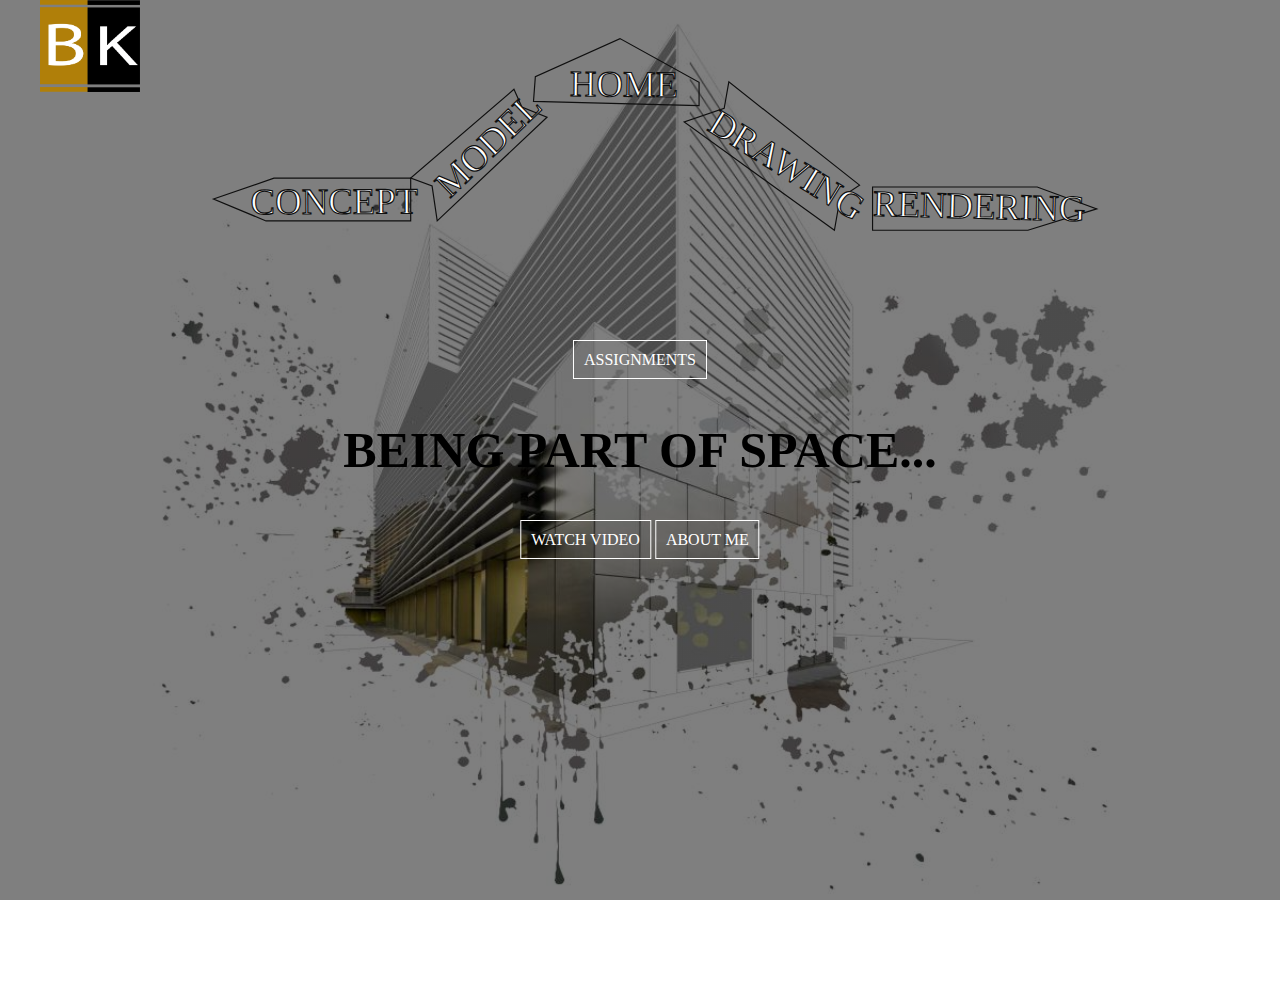
<file: index.html>
<!DOCTYPE html>
    <html lang="en">
    <head>
        <meta charset="UTF-8">
        <meta name="viewport" content="width=device-width, initial-scale=1.0">
        <meta http-equiv="X-UA-Compatible" content="ie=edge">
        <title>MY PORTFOLIO</title>
    </head>
    <link rel="stylesheet" href="B WEB.css">
    <body>
        <header>
           <div class="main">
            <div class="logo">
                <img src="logo.png">
            </div>
          
            </div>
            <div class="title">
                <h1>BEING PART OF SPACE...</h1>
 </div>
 <div class="svgclass">
        <svg  width="1000" height="1000" <!-- viewBox="0 0 212 215" --> enable-background="new 0 0 212 215" xml:space="preserve">
                <a href="physical model.html">
                <g class="PHYSICAL_MODEL">
                        <polygon class="PHYSICAL_MODEL"  points="86,25.2 62.4,47.5 61.3,40 56.7,38.3 
                            78.9,19.2 80.6,23 			"/>
                        
                            <text transform="matrix(0.7188 -0.6952 0.6952 0.7188 65.0904 42.7966)" >MODEL</text>
                    </g></a>
                    <a href="rendering.html">
                    <g class="RENDERING">
                        <polygon class="RENDERING" points="156,40.2 
                        191.4,40.2 204.2,44.9 189.4,49.5 156,49.5 			"/>
                        
                        <text transform="matrix(0.9997 2.615627e-02 -2.615627e-02 0.9997 156.0381 46.3805)">RENDERING</text>
                    </g></a>
                    <a href="drawings.html" >
                    <g class="DRAWING">
                        <polygon class="DRAWING" points="147.8,49.5 115.5,26.2 124.1,23.3 
                            125.1,17.6 153.2,39.8 149,42.6 			"/>
                        
                            <text transform="matrix(0.8503 0.5263 -0.5263 0.8503 120.1805 27.8367)">DRAWING</text>
                    </g></a>
                    <a href="concept.html">
                    <g class="CONCEPT">
                        <polygon class="CONCEPT"
                        . points="56.7,47.5 25.6,47.5 14.3,42.8 
                            27.3,38.3 56.7,38.3 			"/>
                        
                            <text transform="matrix(1 -4.952240e-03 4.952240e-03 1 22.2832 46.0572)">CONCEPT</text>
                    </g></a>
                   <a href="index.html">
                    <g class="HOME">
                        <polygon class="HOME" points="118.7,22.7 83.1,21.8 83.5,16.5 
                            101.7,8.3 118.7,17.7 			"/>
                        
                            <text transform="matrix(1 9.710154e-03 -9.710154e-03 1 90.8827 20.6211)" >HOME</text>
                    </g></a>
            
            </svg>
            
        
 </div>
 <div class="button">
     <a href="video.html"class="btn">WATCH VIDEO</a>
     <a href="learn more.html"class="btn">ABOUT ME</a>

 </div>
 <div class="ASSIGNMENT">
     
       
        <a href="ASSIGNMENTSS.html"class="btn">ASSIGNMENTS</a>
        
      
   
    </div>
   


 
    
        </header>
        
    </body>
    </html>
</file>
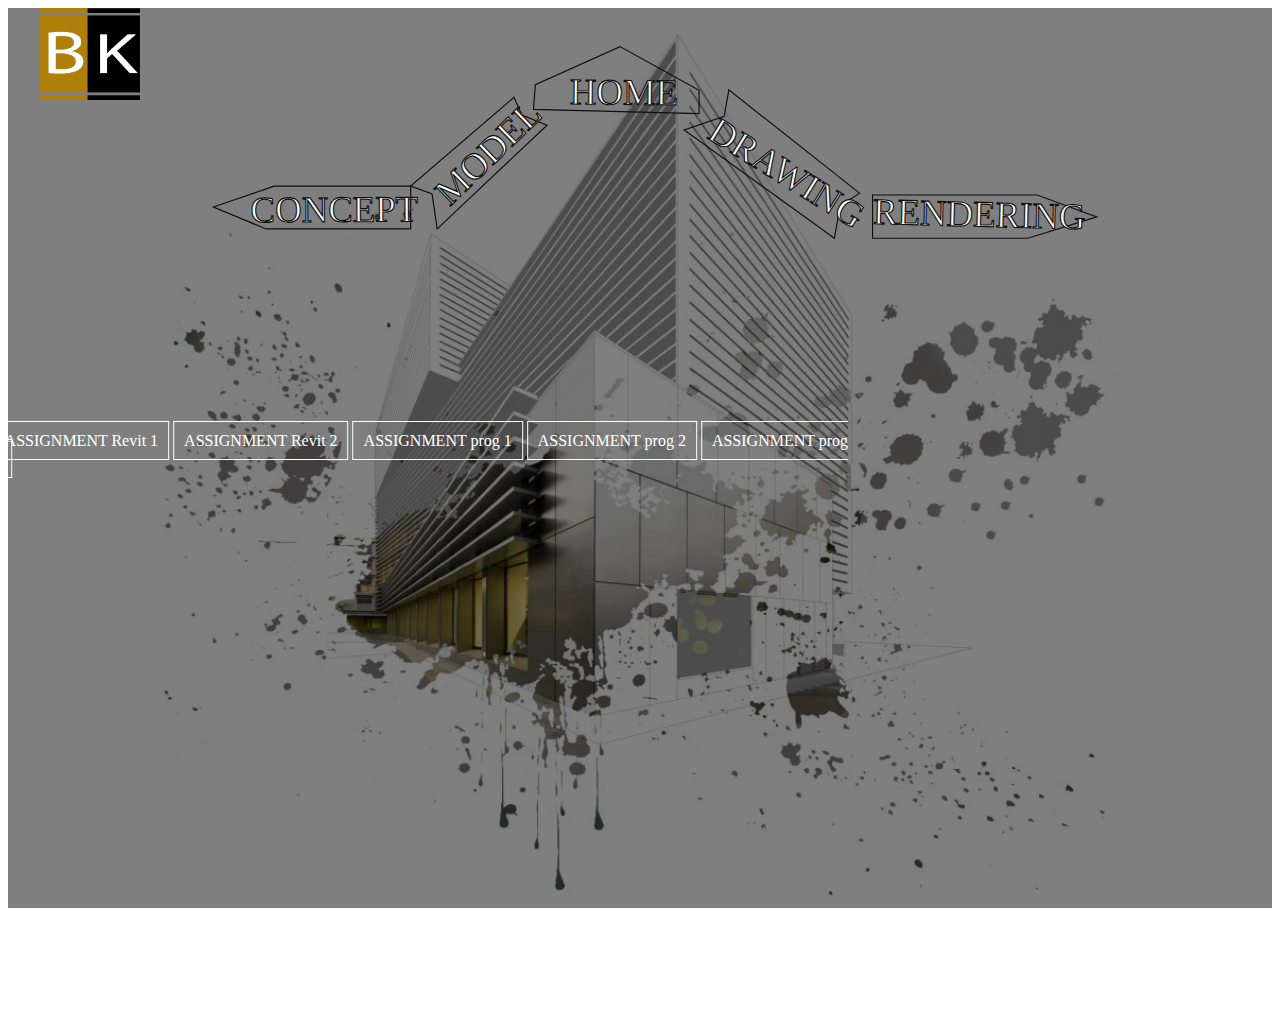
<file: ASSIGNMENTSS.html>
<!DOCTYPE html>
        <html lang="en">
        <head>
            <meta charset="UTF-8">
            <meta name="viewport" content="width=device-width, initial-scale=1.0">
            <meta http-equiv="X-UA-Compatible" content="ie=edge">
            <title>Document</title>
        </head>
        <link rel="stylesheet" href="ASSIGNMENTSS.css">
        <body><header>
                <div class="main">
                        <div class="logo">
                            <img src="logo.png">
                        </div>
                      
               
             <div class="svgclass">
                    <svg  width="1000" height="1000" <!-- viewBox="0 0 212 215" --> enable-background="new 0 0 212 215" xml:space="preserve">
                            <a href="physical model.html">
                            <g class="PHYSICAL_MODEL">
                                    <polygon class="PHYSICAL_MODEL"  points="86,25.2 62.4,47.5 61.3,40 56.7,38.3 
                                        78.9,19.2 80.6,23 			"/>
                                    
                                        <text transform="matrix(0.7188 -0.6952 0.6952 0.7188 65.0904 42.7966)" >MODEL</text>
                                </g></a>
                                <a href="rendering.html">
                                <g class="RENDERING">
                                    <polygon class="RENDERING" points="156,40.2 
                                    191.4,40.2 204.2,44.9 189.4,49.5 156,49.5 			"/>
                                    
                                    <text transform="matrix(0.9997 2.615627e-02 -2.615627e-02 0.9997 156.0381 46.3805)">RENDERING</text>
                                </g></a>
                                <a href="drawings.html" >
                                <g class="DRAWING">
                                    <polygon class="DRAWING" points="147.8,49.5 115.5,26.2 124.1,23.3 
                                        125.1,17.6 153.2,39.8 149,42.6 			"/>
                                    
                                        <text transform="matrix(0.8503 0.5263 -0.5263 0.8503 120.1805 27.8367)">DRAWING</text>
                                </g></a>
                                <a href="concept.html">
                                <g class="CONCEPT">
                                    <polygon class="CONCEPT"
                                    . points="56.7,47.5 25.6,47.5 14.3,42.8 
                                        27.3,38.3 56.7,38.3 			"/>
                                    
                                        <text transform="matrix(1 -4.952240e-03 4.952240e-03 1 22.2832 46.0572)">CONCEPT</text>
                                </g></a>
                               <a href="index.html">
                                <g class="HOME">
                                    <polygon class="HOME" points="118.7,22.7 83.1,21.8 83.5,16.5 
                                        101.7,8.3 118.7,17.7 			"/>
                                    
                                        <text transform="matrix(1 9.710154e-03 -9.710154e-03 1 90.8827 20.6211)" >HOME</text>
                                </g></a>
                        
                        </svg>
                        
                    
             </div>
                <div class="ASSIGNMENT">
                        <a href="revit assignment1.rvt"class="btn">ASSIGNMENT Revit 1</a>
                        <a href="revit assignment2.rvt"class="btn">ASSIGNMENT Revit 2</a>
                        <a href="exercise 1.html"class="btn">ASSIGNMENT prog 1</a>
                        <a href="exercise 222.html"class="btn">ASSIGNMENT prog 2</a>
                        <a href="exercise 3.html"class="btn">ASSIGNMENT prog 3</a>
                      
                   
                    </div>
                </header>
        </body>
        </html>
</file>
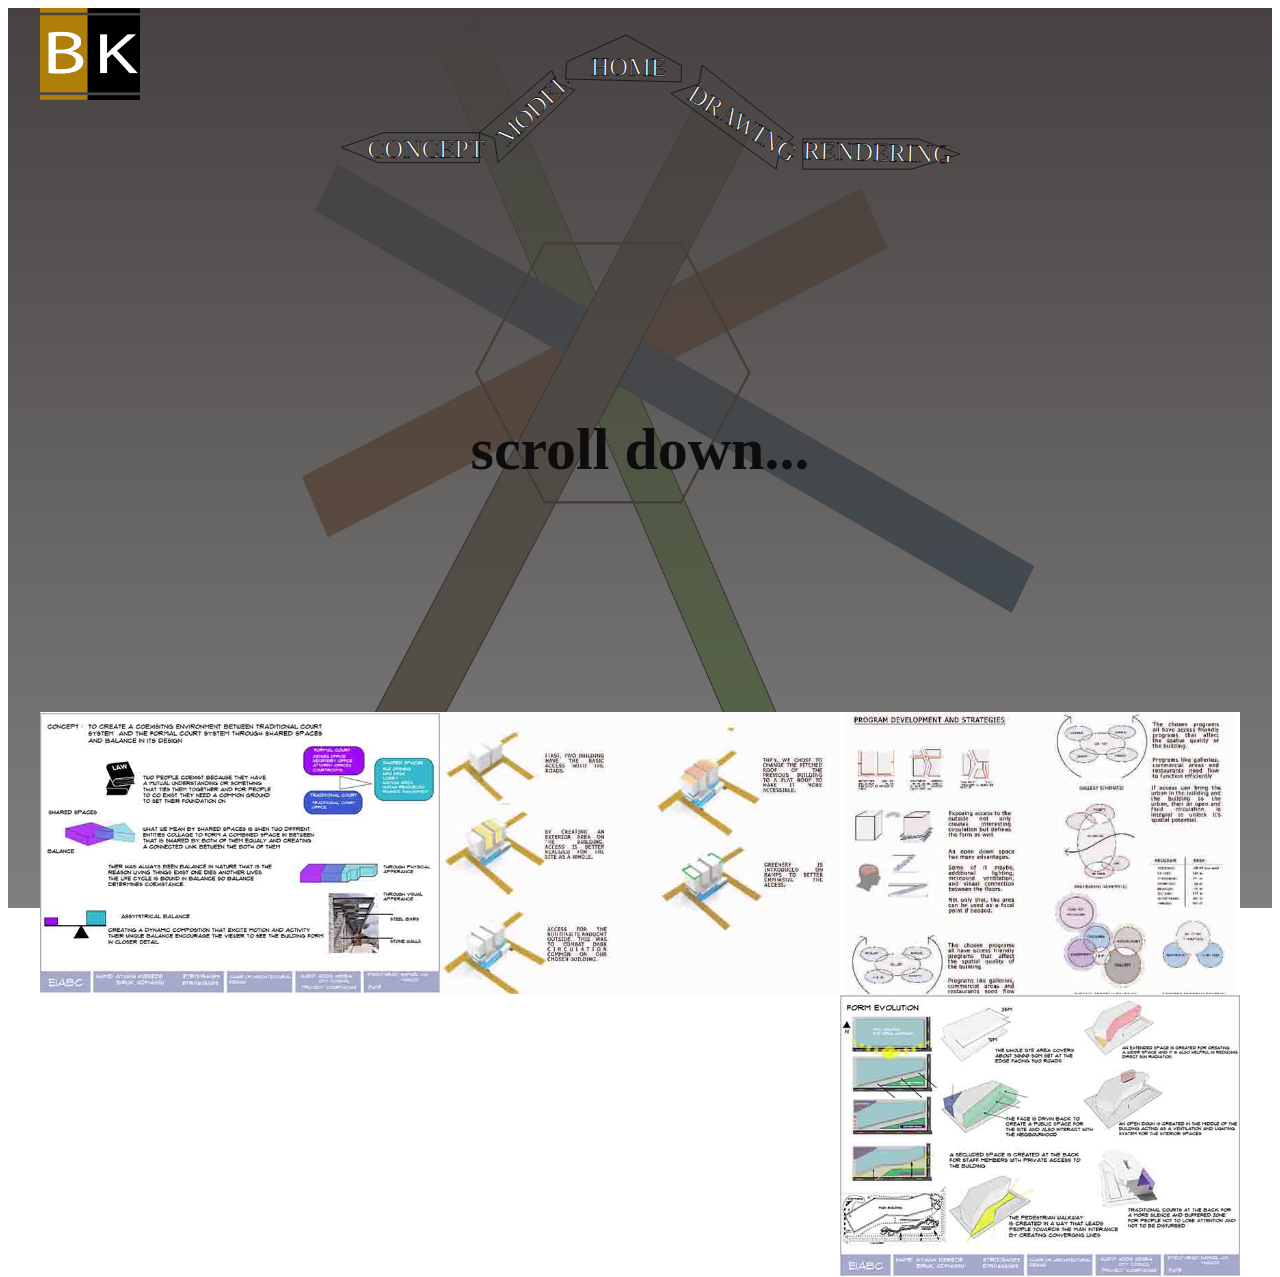
<file: concept.html>
<!DOCTYPE html>
    <html lang="en">
    <head>
        <meta charset="UTF-8">
        <meta name="viewport" content="width=device-width, initial-scale=1.0">
        <meta http-equiv="X-UA-Compatible" content="ie=edge">
        <title>concept</title>
    </head>
    <link rel="stylesheet" href="conn.css">
    <body>
            <header>
                    <div class="main">
                     <div class="logo">
                         <img src="logo.png">
                     </div>
                     <div class="title">
                            <h1>scroll down...</h1>
             </div> 
                     <div class="svgclass">
                            <svg  width="1000" height="700" <!-- viewBox="0 0 212 215" --> enable-background="new 0 0 212 215" xml:space="preserve">
                                    <a href="physical model.html">
                                    <g class="PHYSICAL_MODEL">
                                            <polygon class="PHYSICAL_MODEL"  points="86,25.2 62.4,47.5 61.3,40 56.7,38.3 
                                                78.9,19.2 80.6,23 			"/>
                                            
                                                <text transform="matrix(0.7188 -0.6952 0.6952 0.7188 65.0904 42.7966)" >MODEL</text>
                                        </g></a>
                                        <a href="rendering.html">
                                        <g class="RENDERING">
                                            <polygon class="RENDERING" points="156,40.2 
                                            191.4,40.2 204.2,44.9 189.4,49.5 156,49.5 			"/>
                                            
                                            <text transform="matrix(0.9997 2.615627e-02 -2.615627e-02 0.9997 156.0381 46.3805)">RENDERING</text>
                                        </g></a>
                                        <a href="drawings.html" >
                                        <g class="DRAWING">
                                            <polygon class="DRAWING" points="147.8,49.5 115.5,26.2 124.1,23.3 
                                                125.1,17.6 153.2,39.8 149,42.6 			"/>
                                            
                                                <text transform="matrix(0.8503 0.5263 -0.5263 0.8503 120.1805 27.8367)">DRAWING</text>
                                        </g></a>
                                        <a href="concept.html">
                                        <g class="CONCEPT">
                                            <polygon class="CONCEPT"
                                            . points="56.7,47.5 25.6,47.5 14.3,42.8 
                                                27.3,38.3 56.7,38.3 			"/>
                                            
                                                <text transform="matrix(1 -4.952240e-03 4.952240e-03 1 22.2832 46.0572)">CONCEPT</text>
                                        </g></a>
                                       <a href="index.html">
                                        <g class="HOME">
                                            <polygon class="HOME" points="118.7,22.7 83.1,21.8 83.5,16.5 
                                                101.7,8.3 118.7,17.7 			"/>
                                            
                                                <text transform="matrix(1 9.710154e-03 -9.710154e-03 1 90.8827 20.6211)" >HOME</text>
                                        </g></a>
                                
                                </svg>
                                
                            
                            
                     </div>
        <div class="container">
            <div class="sliderbox">
                <img src="c1.jpg"/>
                <img src="c2.jpg"/>
                <img src="c3.jpg"/>
                <img src="c4.jpg"/>
                

            </div>
        </div>
        </header>
    </body>
    </html>
</file>
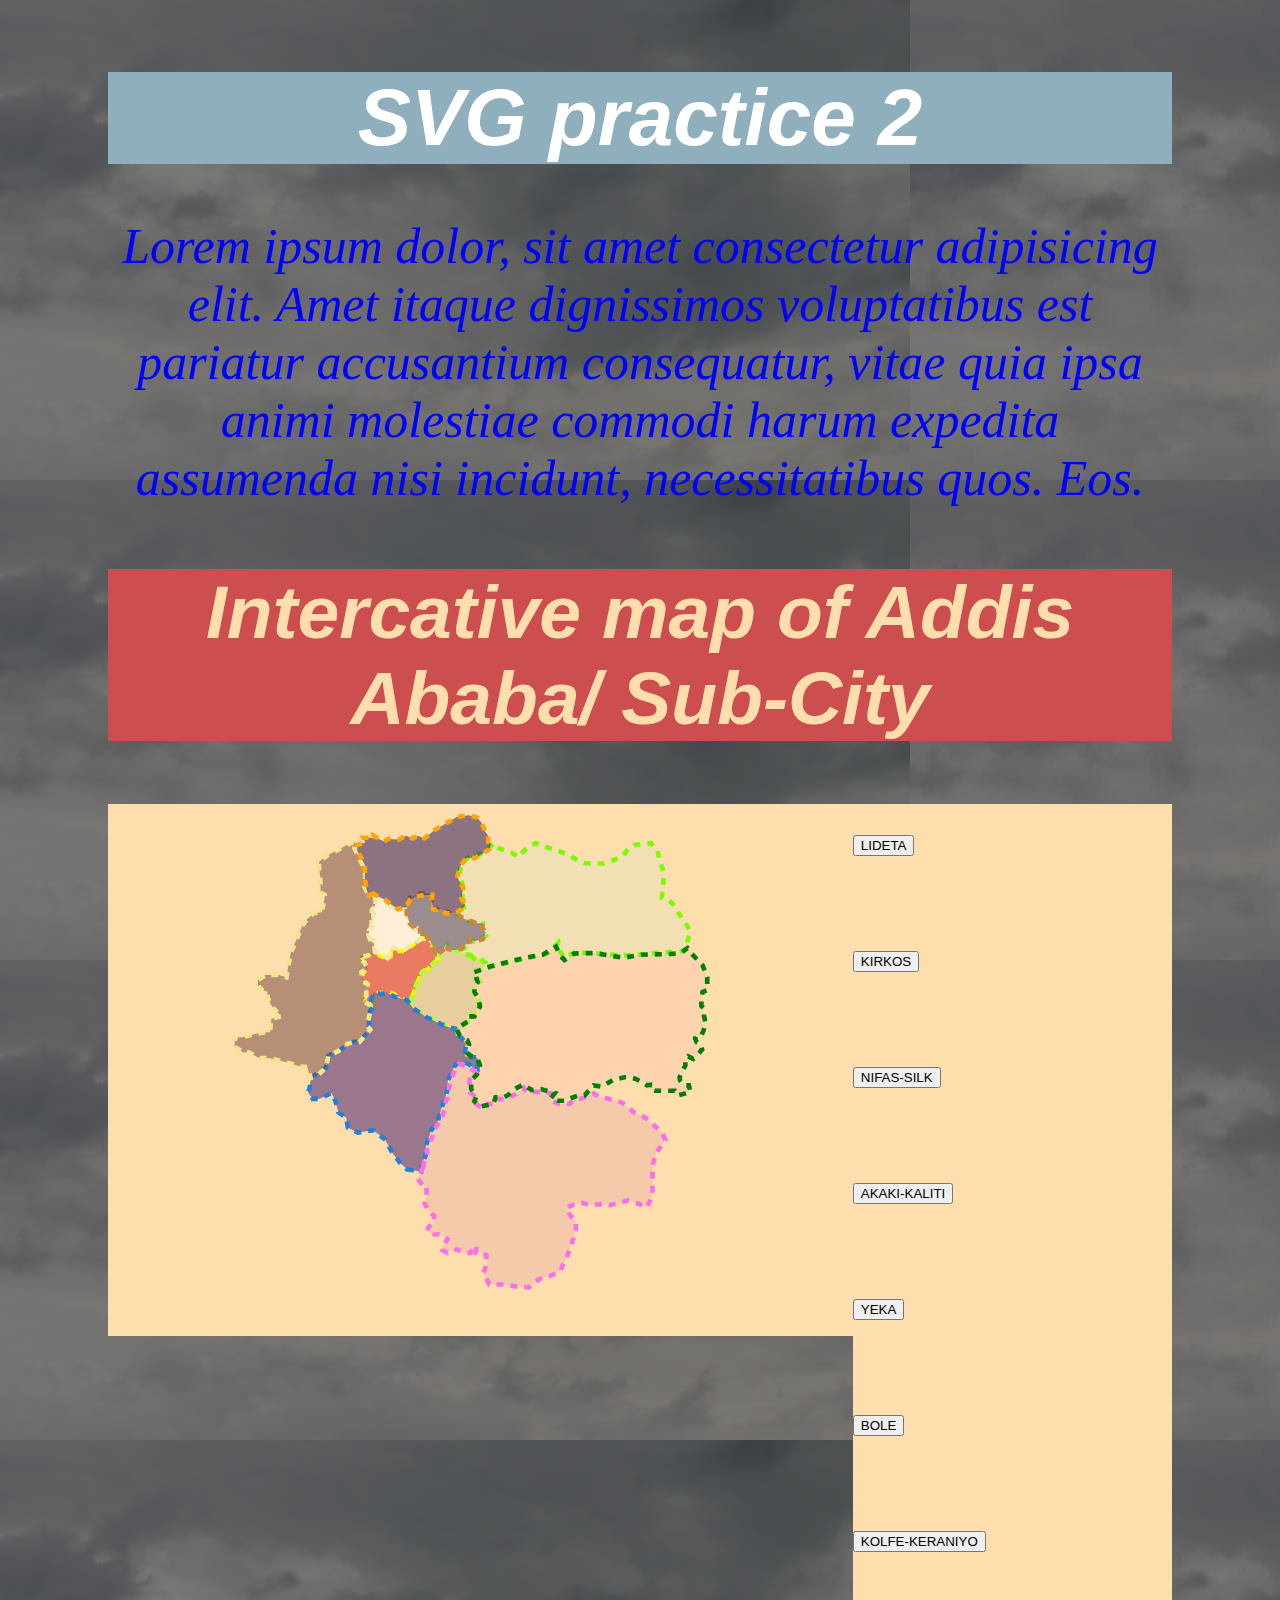
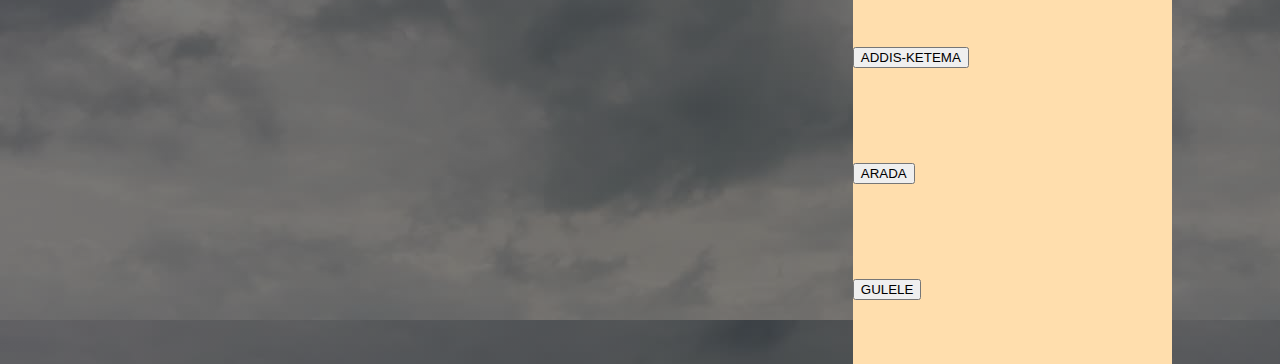
<file: exercise 1.html>
<!DOCTYPE html>
<html lang="en">
<head>
    <meta charset="UTF-8">
    <meta name="viewport" content="width=device-width, initial-scale=1.0">
    <meta http-equiv="X-UA-Compatible" content="ie=edge">
    <title>cad class practice</title>
    <link rel="stylesheet" href="class.css">
</head> 
<link rel="stylesheet" href="exercise 11css.css">
<body>
  

 <h1>
 SVG practice 2
    </h1>
    <P>Lorem ipsum dolor, sit amet consectetur adipisicing elit. Amet itaque dignissimos voluptatibus est pariatur accusantium consequatur, vitae quia ipsa animi molestiae commodi harum expedita assumenda nisi incidunt, necessitatibus quos. Eos.</P>
    <h2>Intercative map of Addis Ababa/ Sub-City</h2>

   <div class="svgClass">
        <svg  width="500" height="500" <!-- viewBox="0 0 212 215" --> enable-background="new 0 0 212 215" xml:space="preserve">

                <a xLink:href="http://www.addisababa.gov.et/es/web/guest/lideta-sub-city">
        
  
           <g class="lideta">
               <polygon class="lideta" points="59.7,81.8 60.5,80.2 60.5,77 64.2,77 68,77 72.7,79.4 76.2,80.7 77.5,77 
                   79.5,71.8 80.5,68.8 85.5,65.5 87.7,62.8 87.7,60.3 85.7,56.8 83.2,54.3 81.7,53 78.3,55.2 75.8,57.2 73.7,59 67.7,58.5 
                   67.5,61.3 66.7,62.5 63,60.8 60.8,59.7 59,60 55.5,60.7 54.3,61.5 56.8,64.5 57.2,66.5 55.7,68.2 55.2,71.3 57.2,72.7 57.8,74.2 
                   57.2,77.5 56.2,79.2 56.2,80.3 57,81.8 			"/>
           </g></a>
           <a xLink:href="http://www.addisababa.gov.et/hi/web/guest/kirkos-sub-city">
           <g class="kirkos">
               <polygon class="kirkos" points="76.1,80.4 77.3,77.3 78.7,73.1 
                   81.2,67.9 84.7,65.5 87.3,62.9 89.3,62.3 88.6,60.5 91.8,56.1 92.6,58.9 97.8,59.4 99.1,60.4 102,60.8 102.8,62.4 105.1,62.6 
                   108.2,63.9 108.2,65.4 106.3,66.8 103.8,68.3 104.3,70 106.1,72 104.3,73.1 103.3,76.3 103.5,78 105.5,79.8 105.7,82.3 
                   104.3,85.3 102.6,87.1 100.5,87.1 100.7,89.5 99,90.8 97.3,90.8 96.6,92.9 94.2,91.3 92.1,91.3 86.5,88.6 82.2,86.8 78.8,84 
                   77.3,82.8 			"/>
           </g></a>
           <a xLink:href="http://www.addisababa.gov.et/es/web/guest/nefas-silk-sub-city">
           <g class="nifas-silk">
               <polygon class="nifas-silk"  points="74.6,152.8 80.7,153.8 81.1,150 
                   82.6,146.9 82.8,142.5 85.1,135.8 87.6,133 89.3,126.8 91.1,122 92.1,117.9 92.1,114.8 95.3,108 97.1,106.5 101.2,107.5 
                   103.3,109.5 104.9,109.8 104.9,108.3 105.6,107 104.8,104.8 101.6,104.3 99.5,104.3 99.9,98.7 98,96.2 95.6,95.2 95.3,92.3 
                   91.4,91.4 82.8,87.3 77.3,83.5 74.6,80 69.6,78.7 65.9,76.8 63.8,77.4 60.3,76.8 58.9,80.8 60.2,83 58.8,84.7 58.4,88.4 
                   58.2,90.9 58.8,92.8 54.2,98 51.8,98 49.8,98.6 45.8,101.6 40.8,104 39.8,109 33.2,113.5 32.8,117.5 32.1,119.9 34.1,122.5 
                   36.8,122.5 42.1,120 43.8,123.3 45.1,128.3 48.5,130.6 49.2,134.9 53.5,137 60.1,136 65.1,139.9 68.5,146 72,150.4 			"/>
           </g></a>
           <a xLink:href="http://www.addisababa.gov.et/es/web/guest/akaki-kaliti-sub-city">
           <g class="akaki-kaliti">
               <polygon class="akaki-kaliti" points="81.5,151.8 80.3,154.7 
                   79,156.8 80.3,158.3 81.5,159.7 83,159.7 83,161.2 83,163.7 82.2,167.5 83.7,170.2 86.2,172.8 86.2,175.8 83.8,177.7 83.3,179.3 
                   85.3,180.8 88.5,180.8 90.7,181.7 92,182.8 90.2,185.7 89.8,187.5 92,188.7 93.7,187.7 96,187.2 99.2,188.7 102,188.7 
                   103.3,185.7 104.3,185.8 104.3,188.7 106.3,188.7 108.7,189.7 108.7,191.7 108.7,194.2 107.3,197.8 108.7,199.7 110,202.3 
                   113.3,202.3 116.5,202.3 123.5,203.5 127.2,203.5 131.5,200 136.5,198.5 140.5,196.7 141.3,194.7 143.3,190.5 144.8,186.7 
                   146.2,182.5 147.2,178.8 147.2,175.3 144.5,172.2 143.2,169.2 147.2,167.7 149.8,167.2 153.7,168.2 157.7,167.8 161.7,168.2 
                   167.3,166.8 169.7,166.2 173.5,167.3 177.7,169.2 179.2,166.2 180.2,163.3 180.2,157.8 180.2,151 181.8,145.7 185.7,140.2 
                   184.2,136.8 177,130.5 172.2,128.3 168,124.7 165.3,123.3 157.3,121.7 155,120.2 152.2,121.3 149.2,122.5 146.3,123 144.5,124.7 
                   140.3,124.7 136.7,123.3 136.7,120.2 133.3,119.5 130,119.5 126.2,119.5 124.7,117.7 121.2,120.5 116.5,122.8 114.3,122.5 
                   113,124.7 109.5,124.7 107.7,126.7 104.3,124.7 103.5,121.2 101.3,119.2 101.5,114.5 102.3,113.2 104.3,111.2 101.2,108.7 
                   96.7,107.5 95.7,109 94.6,111.4 93.2,114.8 92.8,116.8 92.2,121.8 90.8,124.7 91,126.8 90.3,128.2 89.5,131.7 87.8,133.5 
                   86.1,136 85.5,138.8 84.3,141.3 83.2,144.5 83.3,147 82,149.7 			"/>
           </g></a>
           <a xLink:href="http://www.addisababa.gov.et/vi/web/guest/yeka-sub-city">
           <g class="yeka">
               <polygon class="yeka" points="102,60.7 103.5,62.3 104.3,63 
                   105.8,61.8 108.5,64 108.5,66.2 135.3,59.8 139.7,55.3 140.5,59.3 142.3,61.8 146.2,59.7 152.8,59.7 167,60.8 171.8,60.8 
                   181.2,59.8 193.2,59 195.3,56.7 195.3,54.3 196.5,51 195.2,48.2 192.8,44.7 188.8,38.5 186.8,37 184.2,36 185.2,25.7 183.5,20.7 
                   182.3,15.7 179.5,12.5 172.3,13.3 169.2,15.8 167,18.3 163.7,19.7 159,21.3 151.3,21.2 147.5,19.5 140.8,16.2 133.7,14 130,12.5 
                   127.5,13.8 124.8,15.8 122.8,18.5 119.8,16.8 114.2,14.7 112,12.5 108.2,16 104.3,18.2 101.2,18.5 97.5,22 97.5,26.8 98.7,31.3 
                   98.5,36.2 100.5,39.3 97.5,41 95.2,42.5 98.5,44.8 104.3,47.2 107.2,47.2 106.8,49.7 108.5,52.3 105.8,54.5 103.5,54.8 
                   101.5,54.3 101.7,56.5 98,58.2 98,60 			"/>
           </g></a>
           <a xLink:href="http://www.addisababa.gov.et/es/web/guest/bole-sub-city">
           <g class="bole">
               <polygon class="bole"  points="103.6,68 110.7,65.5 121.3,62.8 
                   126.2,61.7 133,60.5 138.7,57 140.3,60.7 142.3,62.8 146.5,60 155.2,59.8 167.7,61.8 175.3,60.5 188,60.2 192.3,59.8 195.2,57.7 
                   196.7,59.8 201.7,65 203.7,70.2 203.7,75.8 201.7,76.5 201.2,79.8 201.2,82.5 202.3,83.7 202.3,86.5 203,90.2 202,93.5 201.2,95 
                   199.2,95 198.5,96.5 199.2,98.2 200.8,99 201.5,101.3 199.5,103.7 197.7,105.3 195.5,104.2 194.3,105.3 194.3,108.2 193,110.5 
                   191.8,113.2 192,114.5 194,116.7 195.8,116.7 196.5,119.5 193.7,120.3 190.8,121 189.8,119 187,119 181.3,119 178.8,118.2 
                   179,116.5 177.8,116.7 176.5,115.7 172.7,113.8 170,113.2 168.2,113.2 163.5,114.2 158.5,117.2 154.8,116.7 151,121 148.3,121 
                   144.8,122.3 142.2,123.3 139.3,123.3 136.5,122.2 138.2,120 132.2,118.3 128.2,118.7 124.5,116.3 120.5,118.5 118.3,120.7 
                   116.3,121.8 112.7,121.8 111.8,124.7 108.5,125.3 106,125.8 103.6,123.5 104.3,121.7 102.2,118.2 102.2,114.5 104.7,112 
                   106,108.2 104.8,104.8 102.2,104.2 100.5,102.7 101.3,99.2 100.5,97.2 97.3,95.3 96,92.7 97.3,91.4 100.7,89.3 100.8,87 
                   103.6,87 106,82.7 105.2,79.2 103.6,76.5 103.6,73.7 105,72.3 103.6,68 			"/>
           </g></a>
           <a xLink:href="http://www.addisababa.gov.et/es/web/guest/kolfe-keranio-sub-city">
           <g class="Kolfe-keraniyo">
               <polygon class="kolfe-keraniyo"  points="0.5,100.2 2.8,101.5 4,102.5 
                   6.5,102.5 11.2,105 15.7,105 22.8,106.8 29.2,108.7 31.7,108.7 33.2,113.5 36.5,112 39.8,109 40.8,104 45,102 49,98.8 51.8,98 
                   54.2,98 58.8,92.7 57.3,90.7 58.2,87.8 58.8,84.7 58.8,82.2 55.7,80.5 57,78.2 57.2,75.5 58.8,74 55.7,72 55,68 57.8,66.5 
                   56,63.5 54.3,62 56.5,61.2 61.2,60 60.3,55.5 58.8,54.2 58,51.8 59.3,47.8 59.5,41.2 61.2,39 61.2,35.8 59.5,34.3 57.8,34.3 
                   56.3,31.3 56.8,26.8 56,22.8 53.5,18 52,14.7 52.8,12.3 50.8,12.3 40.5,17.7 36.8,20.5 36.8,23.2 37.3,27 37.5,33.8 39.3,34.8 
                   39,37.2 38.5,39.3 38,42.2 34.5,42.7 31.8,45 29.5,48.3 26.5,55.5 24.7,59.5 23.5,65.8 22.8,70.2 19.3,69.2 13.8,69.2 10.5,71.5 
                   10.5,73.8 12.5,75.8 14.5,76.3 14.8,79.3 16.8,83.2 18.8,85.3 20.8,87 16.3,88 15.7,93.8 12.2,94 7.5,95 3.7,96 0.5,96 			"/>
           </g></a>
           <a xLink:href="http://www.addisababa.gov.et/sk/web/guest/addis-ketema-sub-city">
           <g class="addis-ketema">
               <polygon class="addis-ketema_" points="60.8,35 64.3,37 67.2,39.5 
                   68.8,40.8 73.2,40.8 74.2,42.2 76,46.3 77.7,49.7 79.2,49.7 80.7,51.8 80.7,53.8 75.5,56.8 73.7,58.3 68.8,57.5 67.7,58.3 
                   67.7,60.5 66.3,62 64.8,61 60.8,59.3 60.8,54.7 58.2,53.2 58.2,50.2 59.5,48.5 60.2,44 60.2,40.7 61,38.8 61.2,37.2 			"/>
           </g></a>
           <a xLink:href="http://www.addisababa.gov.et/fi/web/guest/arada-sub-city">
           <g class="arada">
               <polygon class="arada" points="88.3,60 90.3,58.2 91.3,56 92.2,58 
                   94.3,58.7 97.8,58 99.8,56 101.7,56 101.7,53.8 103.7,54.7 107.2,53.8 108.5,51 107,49 107,47 104.5,47 98.4,44.7 95.7,42.7 
                   93.7,42.7 90,41.7 88.3,40.2 87,41.3 85.2,40.2 85.2,36.8 84.3,34.2 80.3,34.2 76,36 76,38.2 74.5,39.8 74.5,43 75.8,47.1 
                   78,49.2 79.3,48 80.3,49.3 80.3,52.5 82.7,52.7 84.3,54 85.5,56.5 86.5,59.2 			"/>
           </g></a>
           <a xLink:href="http://www.addisababa.gov.et/es/web/guest/gullele-sub-city">
           <polygon class="gulele" points="60.2,34.2 58.3,35 57.3,32.8 
                   56.5,28 56.5,25.2 56.5,21.8 55,19 53.2,15.8 53.2,13.3 56.7,12.2 55.8,10.2 59.3,10.2 60.2,10.7 60.2,9.3 62.5,10.7 64.8,11.8 
                   66.5,10.7 71,11 74.2,9.3 77,10.5 79.3,9.3 82,10.5 86.7,6.8 91.2,4.2 96,1.3 101.2,0.5 104.8,1.5 106.8,4 108.2,7.5 109.5,9.3 
                   109.5,12 110.8,12.7 110,15.2 105.8,17.8 103.8,19 100.2,18.8 98.5,21 97.3,22.8 96.3,26.7 97,28.8 98.8,31.7 98.2,35 98,36.5 
                   99.7,39.2 98,41 95.2,42.7 93.7,42.7 91.2,42.7 89,40.7 87.5,41.2 85.8,41 85.2,37.7 85.5,34.8 82.8,34.7 78.2,35.5 76,36.7 
                   75,38.5 74.3,40.2 72.8,40.2 70.7,41 68,39 65,36.8 61.8,35.3 			"/>
           </g>
        </a>
      
 
  
   </svg>
   

       
   </div>
   <div class="buttons" id="sidebar" >
       
   
        <button id="lideta">LIDETA</button><br><br>
        <button id="kirkos">KIRKOS</button><br><br>
        <button id="nifas-silk">NIFAS-SILK</button><br><br>
        <button id="akaki-kaliti">AKAKI-KALITI</button><br><br>
        <button id="yeka">YEKA</button><br><br>
        <button id="bole">BOLE</button><br><br>
        <button id="kolfe-keraniyo">KOLFE-KERANIYO</button><br><br>
        <button id="addis-ketema">ADDIS-KETEMA</button><br><br>
        <button id="arada">ARADA</button><br><br>
        <button id="gulele">GULELE</button><br><br>
    </div> 
   

        <script>

                const lidetaButton = document.querySelector('#lideta');
                const kirkosButton = document.querySelector('#kirkos');
                const nifassilkButton = document.querySelector('#nifas-silk');
                const akakikalitiButton = document.querySelector('#akaki-kaliti');
                const yekaButton = document.querySelector('#yeka');
                const boleButton = document.querySelector('#bole');
                const kolfekeraniyoButton = document.querySelector('#kolfe-keraniyo');
                const addisketemaButton = document.querySelector('#addis-ketema');
                const aradaButton = document.querySelector('#arada');
                const guleleButton = document.querySelector('#gulele');
                
                const lideta = document.querySelector('.lideta');
                const kirkos = document.querySelector('.kirkos');
                const nifassilk = document.querySelector('.nifas-silk');
                const akakikaliti = document.querySelector('.akaki-kaliti');
                const yeka = document.querySelector('.yeka');
                const bole = document.querySelector('.bole');
                const kolfekeraniyo = document.querySelector('.kolfe-keraniyo');
                const addisketema = document.querySelector('.addis-ketema');
                const arada = document.querySelector('.arada');
                const gulele = document.querySelector('.gulele');
                
                lidetaButton.addEventListener('click', e =>{ lideta.classList.toggle('removed');});
                kirkosButton.addEventListener('click', e =>{ kirkos.classList.toggle('removed');});
                nifassilkButton.addEventListener('click', e =>{ nifassilk.classList.toggle('removed');});
                akakikalitiButton.addEventListener('click', e =>{ akakikaliti.classList.toggle('removed');});
                yekaButton.addEventListener('click', e =>{ yeka.classList.toggle('removed');});
                boleButton.addEventListener('click', e =>{ bole.classList.toggle('removed');});
                kolfekeraniyoButton.addEventListener('click', e =>{ kolfekeraniyo.classList.toggle('removed');});
                addisketemaButton.addEventListener('click', e =>{ addisketema.classList.toggle('removed');});
                aradaButton.addEventListener('click', e =>{ arada.classList.toggle('removed');});
                guleleButton.addEventListener('click', e =>{ gulele.classList.toggle('removed');});
                
                </script>
                    

   </div>

</body>
</html>
</file>
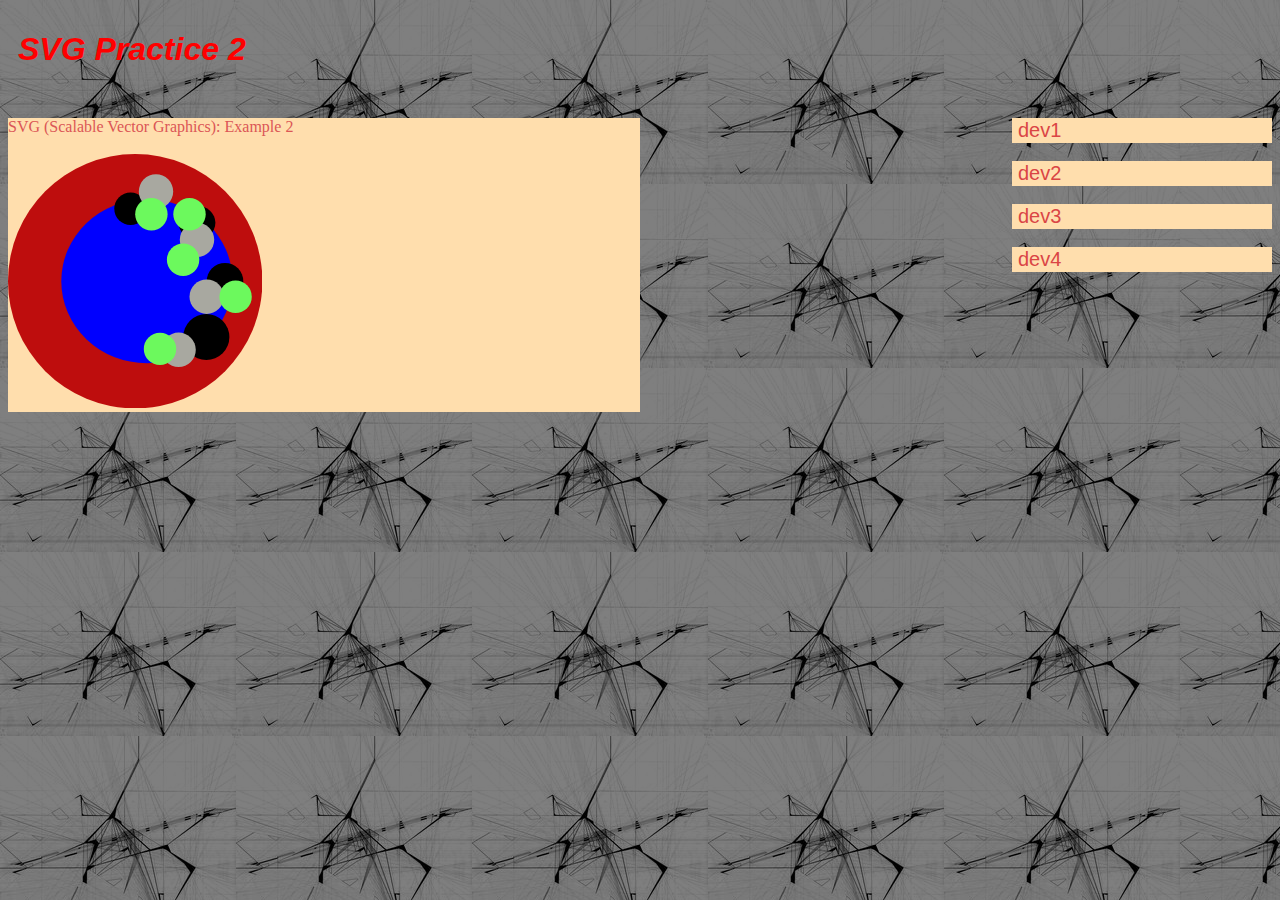
<file: exercise 222.html>
<!DOCTYPE html> 
<html lang="en"> 
	<head>     <meta charset="UTF-8">     
		<meta name="viewport" content="width=device-width, initial-scale=1.0">     
		<meta http-equiv="X-UA-Compatible" content="ie=edge">     
		<title>Ayele Bedada</title>         
		 <link rel="stylesheet"  type="text/css"  href="assignment 222.css"> </head> 
		 <body>     
			 <h1>SVG Practice 2</h1>     
			 <br> <div class="projects">    SVG (Scalable Vector Graphics): Example 2              <br><br>  
    <svg x="0px" y="0px" width="254.3px" height="254.3px" viewBox="0 0 254.3 254.3" enable-background="new 0 0 254.3 254.3" xml:space="preserve">
			

	
	
		<g class="dev1">
			<circle class="dev1" fill=brown cx="127.2" cy="127.2" r="127.2"/>
		</g>
		<g class="dev5">
			<ellipse class="dev5" fill=blue cx="138.9" cy="127.2" rx="85.6" ry="82"/>
		</g>
		<g class="dev2">
			<circle class="dev2" fill=#FF0000 cx="122.6" cy="54.7" r="16.3"/>
			<ellipse class="dev2" fill=#FF0000 cx="189" cy="68.8" rx="18.4" ry="17"/> 
			<circle class="dev2" fill=#FF0000 cx="217" cy="127.2" r="18.3"/>
			<circle class="dev2" fill=#FF0000 cx="198.3" cy="183" r="23.1"/>
		</g>
		<g class="dev3">
			<circle class="dev3" fill="#A8A8A0" cx="148" cy="37.5" r="17.2"/> 
			<circle class="dev3" fill="#A8A8A0"  cx="189" cy="85.8" r="17.2"/>
			<circle class="dev3" fill="#A8A8A0" cx="198.7" cy="142.7" r="17.2"/>
			<circle class="dev3" fill="#A8A8A0" cx="170.6" cy="195.8" r="17.2"/>
		</g>
		<g class="dev4">
				<circle class="dev4" fill="#6CF95D" cx="143.4" cy="60.2" r="16.2"/>             
				<circle class="dev4" fill="#6CF95D" cx="181.5" cy="60.2" r="16.2"/>             
				<circle class="dev4" fill="#6CF95D" cx="175.1" cy="105.8" r="16.2"/>             
				<circle class="dev4" fill="#6CF95D" cx="227.6" cy="142.7" r="16.2"/>             
				<circle class="dev4" fill="#6CF95D" cx="152" cy="194.9" r="16.2"/>
		</g>
	

    </svg>

    </div>  
    <div class="buttons" id="sidebar" >  
			<button id="dev1">dev1</button><br><br>         
			<button id="dev2">dev2</button><br><br>         
			<button id="dev3">dev3</button><br><br>         
			<button id="dev4">dev4</button><br><br>             
		</div>  
    <script>         
		 const dev1Button = document.querySelector('#dev1');     
		 const dev2Button = document.querySelector('#dev2');     
		 const dev3Button = document.querySelector('#dev3');     
		 const dev4Button = document.querySelector('#dev4');  
     
		  const dev1 = document.querySelector('.dev1');     
			const dev2 = document.querySelector('.dev2');     
			const dev3 = document.querySelector('.dev3');     
			const dev4 = document.querySelector('.dev4');  
       
			 dev1Button.addEventListener('click', e =>{ 
				 dev1.classList.toggle('removed');});  
        dev2Button.addEventListener('click', e =>{ 
					dev2.classList.toggle('removed');});  
        dev3Button.addEventListener('click', e =>{ 
					dev3.classList.toggle('removed');});  
        dev4Button.addEventListener('click', e =>{ 
					dev4.classList.toggle('removed');});  
				</script> 
				
				</body> 
				</html>
</file>
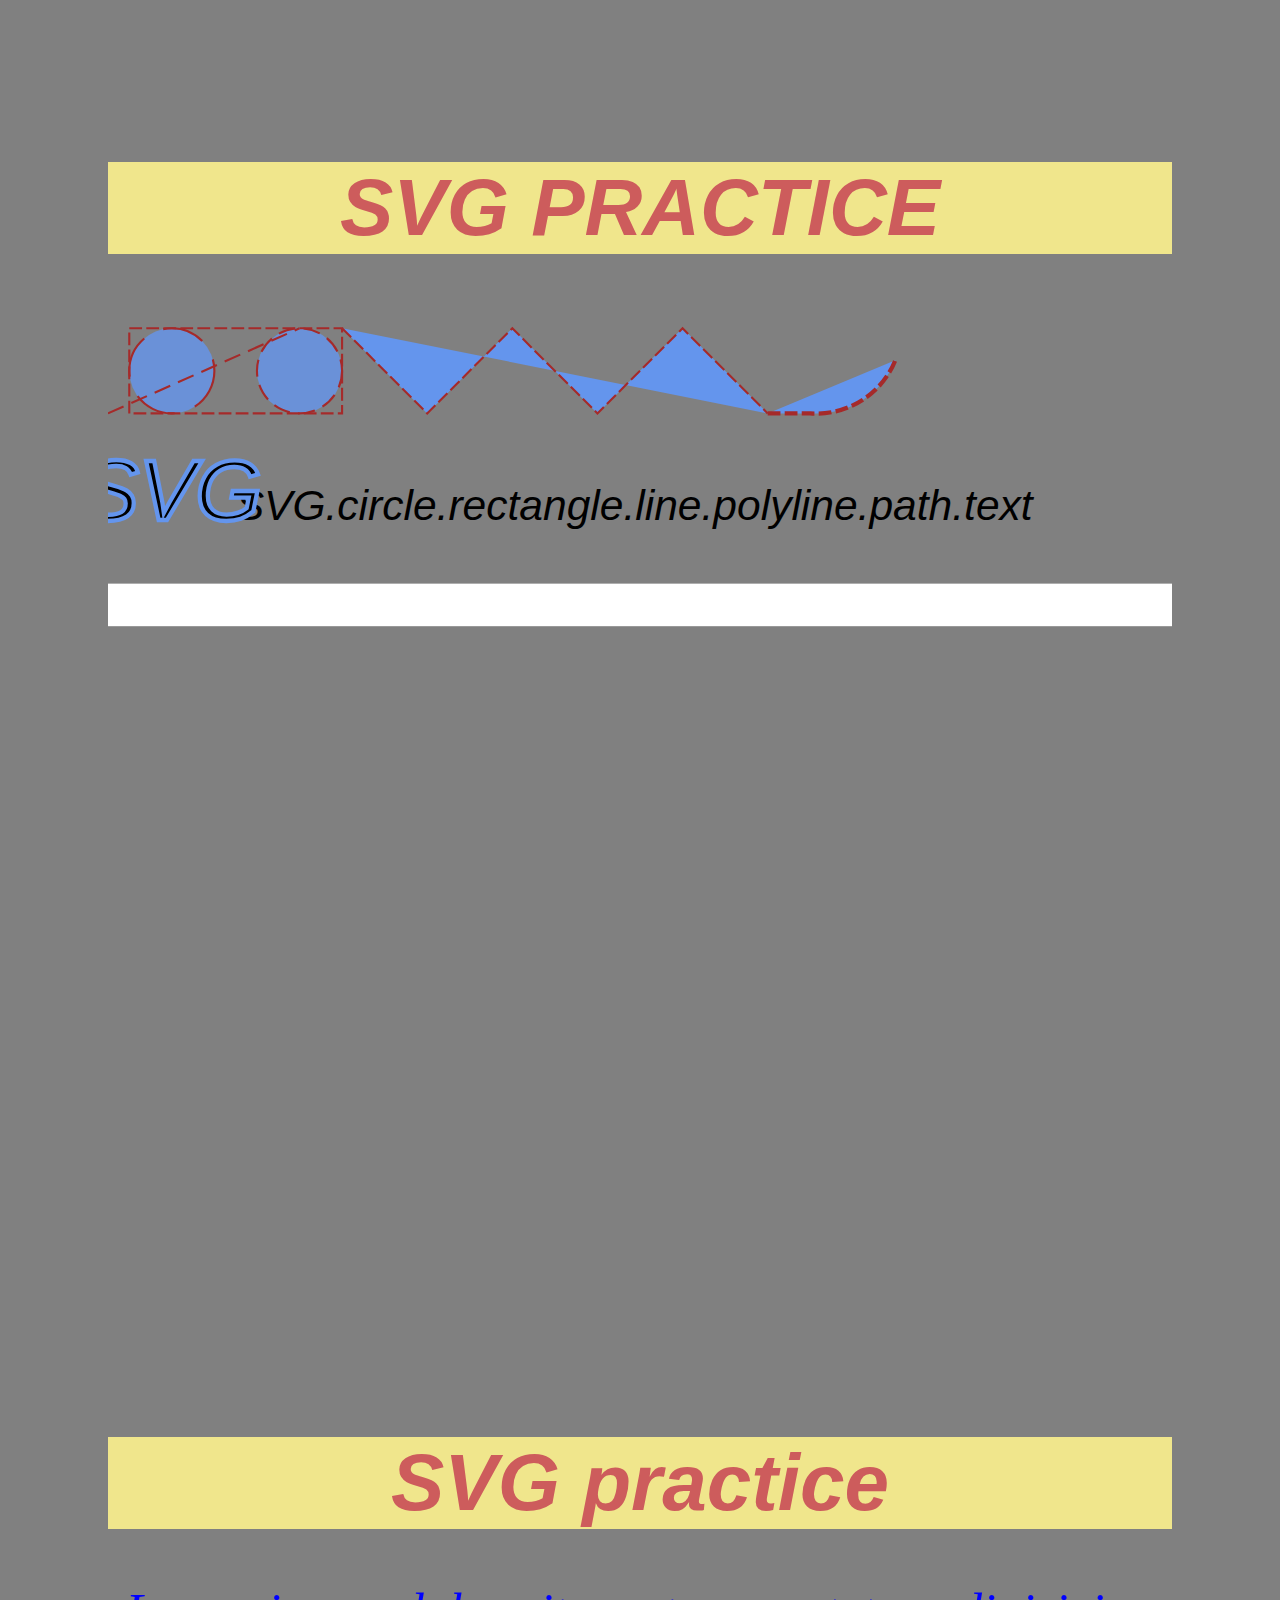
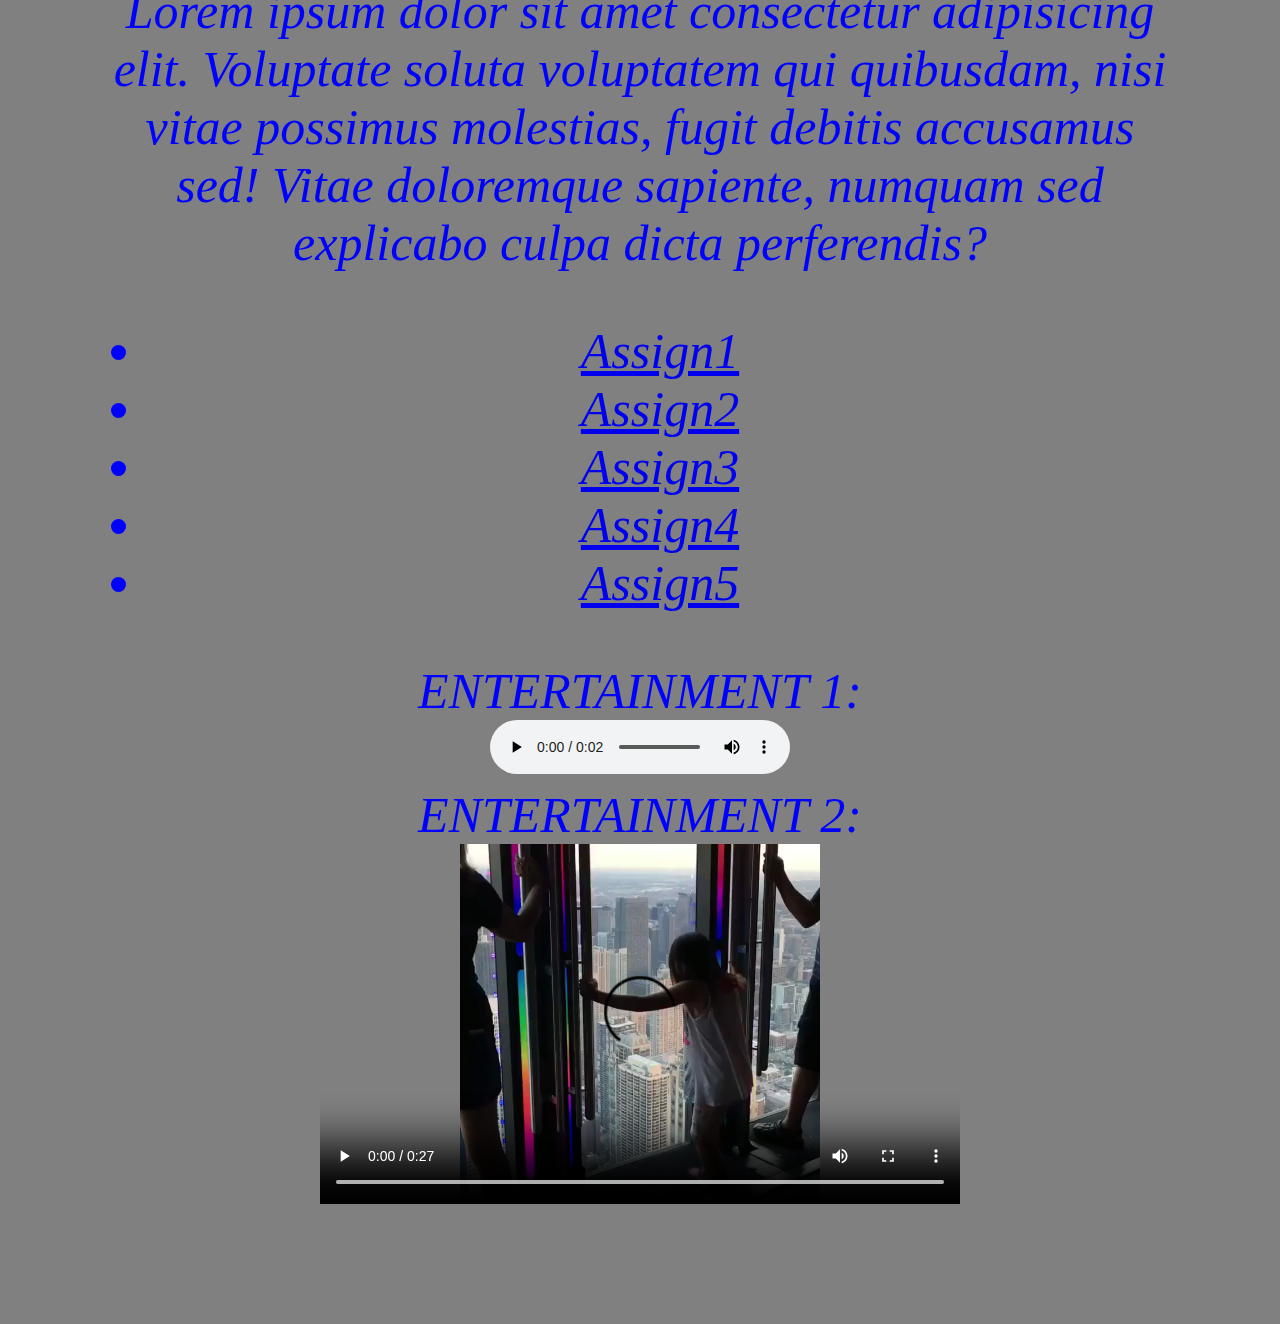
<file: exercise 3.html>
<!DOCTYPE html>
<html lang="en">
<head>
    <meta charset="UTF-8">
    <meta name="viewport" content="width=device-width, initial-scale=1.0">
    <meta http-equiv="X-UA-Compatible" content="ie=edge">
    <title>cad class practice</title>
    <link rel="stylesheet" href="class.css">
</head> 
<body>
        <h1>SVG PRACTICE</h1>
        <svg viewBox="0 0 250 250" >
        <circle
        cx="15" cy="15" r="10"
        style="stroke:brown; fill:cornflowerblue;
        stroke-width: 0.5; stroke-dasharray: 10 5; fill-opacity: 0.8;"/>
        <circle cx="45" cy="15" r="10"
        style="stroke:brown; fill: cornflowerblue;
        stroke-width: 0.5; stroke-dasharray: 4 2; fill-opacity: 0.8;"/>
        <line xl="15" y1="25" x2="45" y2="5" 
        style="stroke:brown; fill:cornflowerblue; 
        stroke-width: 0.5; stroke-dasharray: 4 2;"/> 
        <rect x="5" y="5" height="20" width="50"
        style="stroke:brown; stroke-dasharray:3 1; fill:none;
        stroke-width:0.5;" />
        <polyline points="55,5 75,25 95,5 115,25 135,5 155,25"
        style="stroke:brown; stroke-dasharray:3 1; fill:cornflowerblue;
        stroke-width:0.5;" />
        <path d=" M155,25 L165,25 A20,20 0 0,0 185,12.5 Al2.5,12.5 0 0,1 195,12.5 A20,20 0 0,0 215,25" 
        style="stroke:brown; stroke-dasharray:3 1; fill:cornflowerblue;
        stroke-width:0,5;"/>
        <text x="30" y="50"
        style="stroke:none; fill: black;
        font-size: 10px; text-anchor: start; stroke-width=0.05;
font-family: Impact, Haettenschweiler, 'Arial Narrow Bold', sans-serif;"
> SVG.circle.rectangle.line.polyline.path.text</text>
<text x="15" y="50"
style="stroke:cornflowerblue; fill: black; font-size: 20px; text-anchor: middle;
font-family: Impact, Haettenschweiler, 'Arial Narrow Bold', sans-serif;
writing-mode:th; " >SVG </text>
<rect x="0" y="65" height="10" width="250" style="stroke:none; stroke-dasharray:3 1; fill:none;
stroke-width:0.5; fill:white; " />
</svg>
 <h1>
 SVG practice
    </h1>
    <p1>
   Lorem ipsum dolor sit amet consectetur adipisicing elit. Voluptate soluta voluptatem qui quibusdam, 
   nisi vitae possimus molestias, fugit debitis accusamus sed! Vitae doloremque sapiente, 
   numquam sed explicabo culpa dicta perferendis?
   </p1>

   <div>
       <ul>
           <li><a href="assignment1.html">Assign1</a></li>
           <li><a href="assignment2.html">Assign2</a></li>
           <li><a href="assignment3.html">Assign3</a></li>
           <li><a href="assignment4.html">Assign4</a></li>
           <li><a href="assignment5.html">Assign5</a></li>
       </ul>
   </div>
   ENTERTAINMENT 1: <br>
    <audio controls="audiocontrols">
        <source src="newrvid_33017_01_take01.mp3" />
    </audio><br>

    ENTERTAINMENT 2: <br>
    <video width="640" height="360" controls>
        <source src="av.mp4" />
    </video>
</body>
</html>
</file>
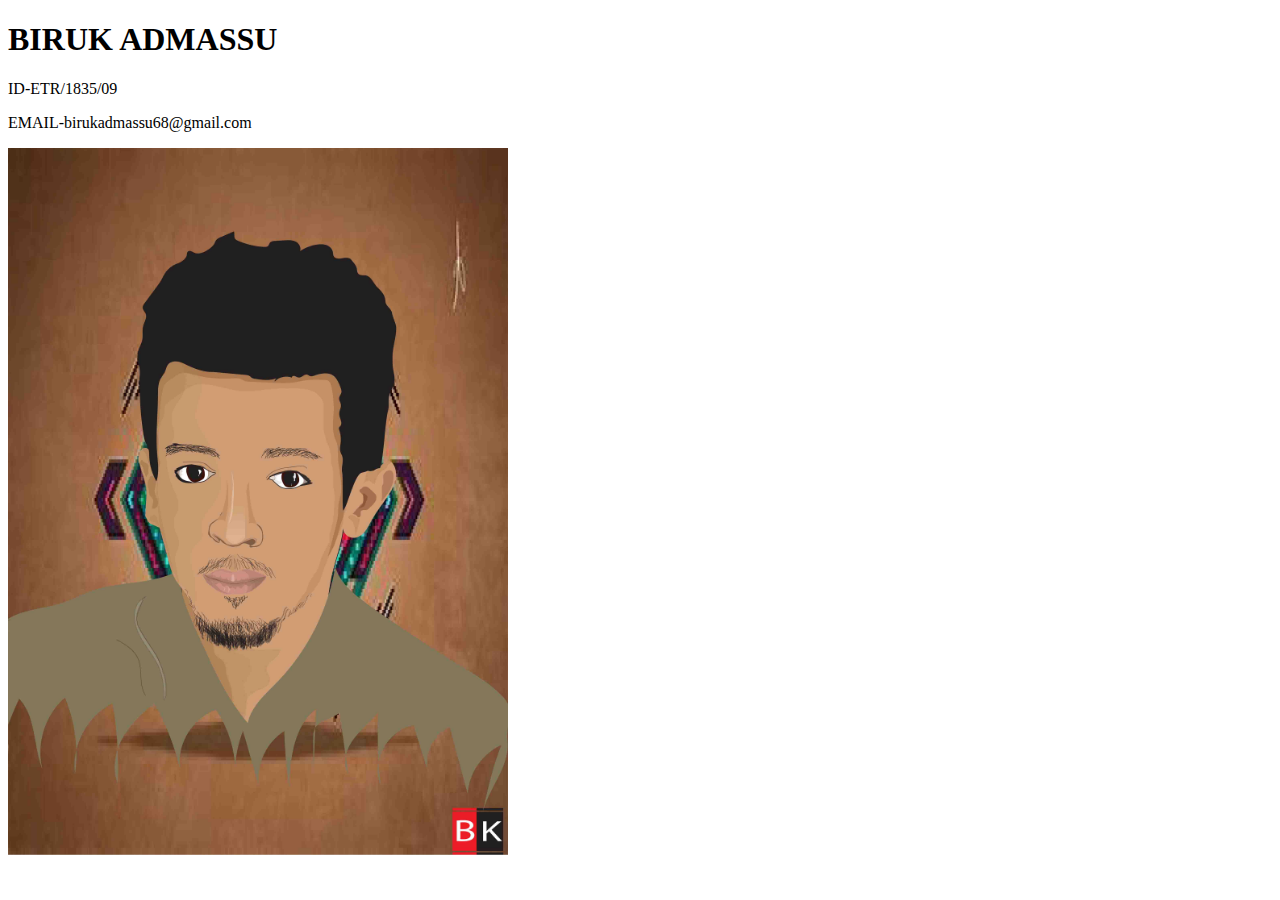
<file: learn more.html>
<!DOCTYPE html>
    <html lang="en">
    <head>
        <meta charset="UTF-8">
        <meta name="viewport" content="width=device-width, initial-scale=1.0">
        <meta http-equiv="X-UA-Compatible" content="ie=edge">
        <title>learn more</title>
    </head>
    <link rel="stylesheet" href="LEARN.css">
    <body>
            <h1>BIRUK ADMASSU</h1>
            <p>
               ID-ETR/1835/09
            
        
            </p>
            <p>

                EMAIL-birukadmassu68@gmail.com
                <div class="container">
                        <div class="sliderbox">
                            <img src="PROFILE.jpg"/>
                          
            
                        </div>
                    </div>
            
            </p>

        
    </body>
    </html>
</file>
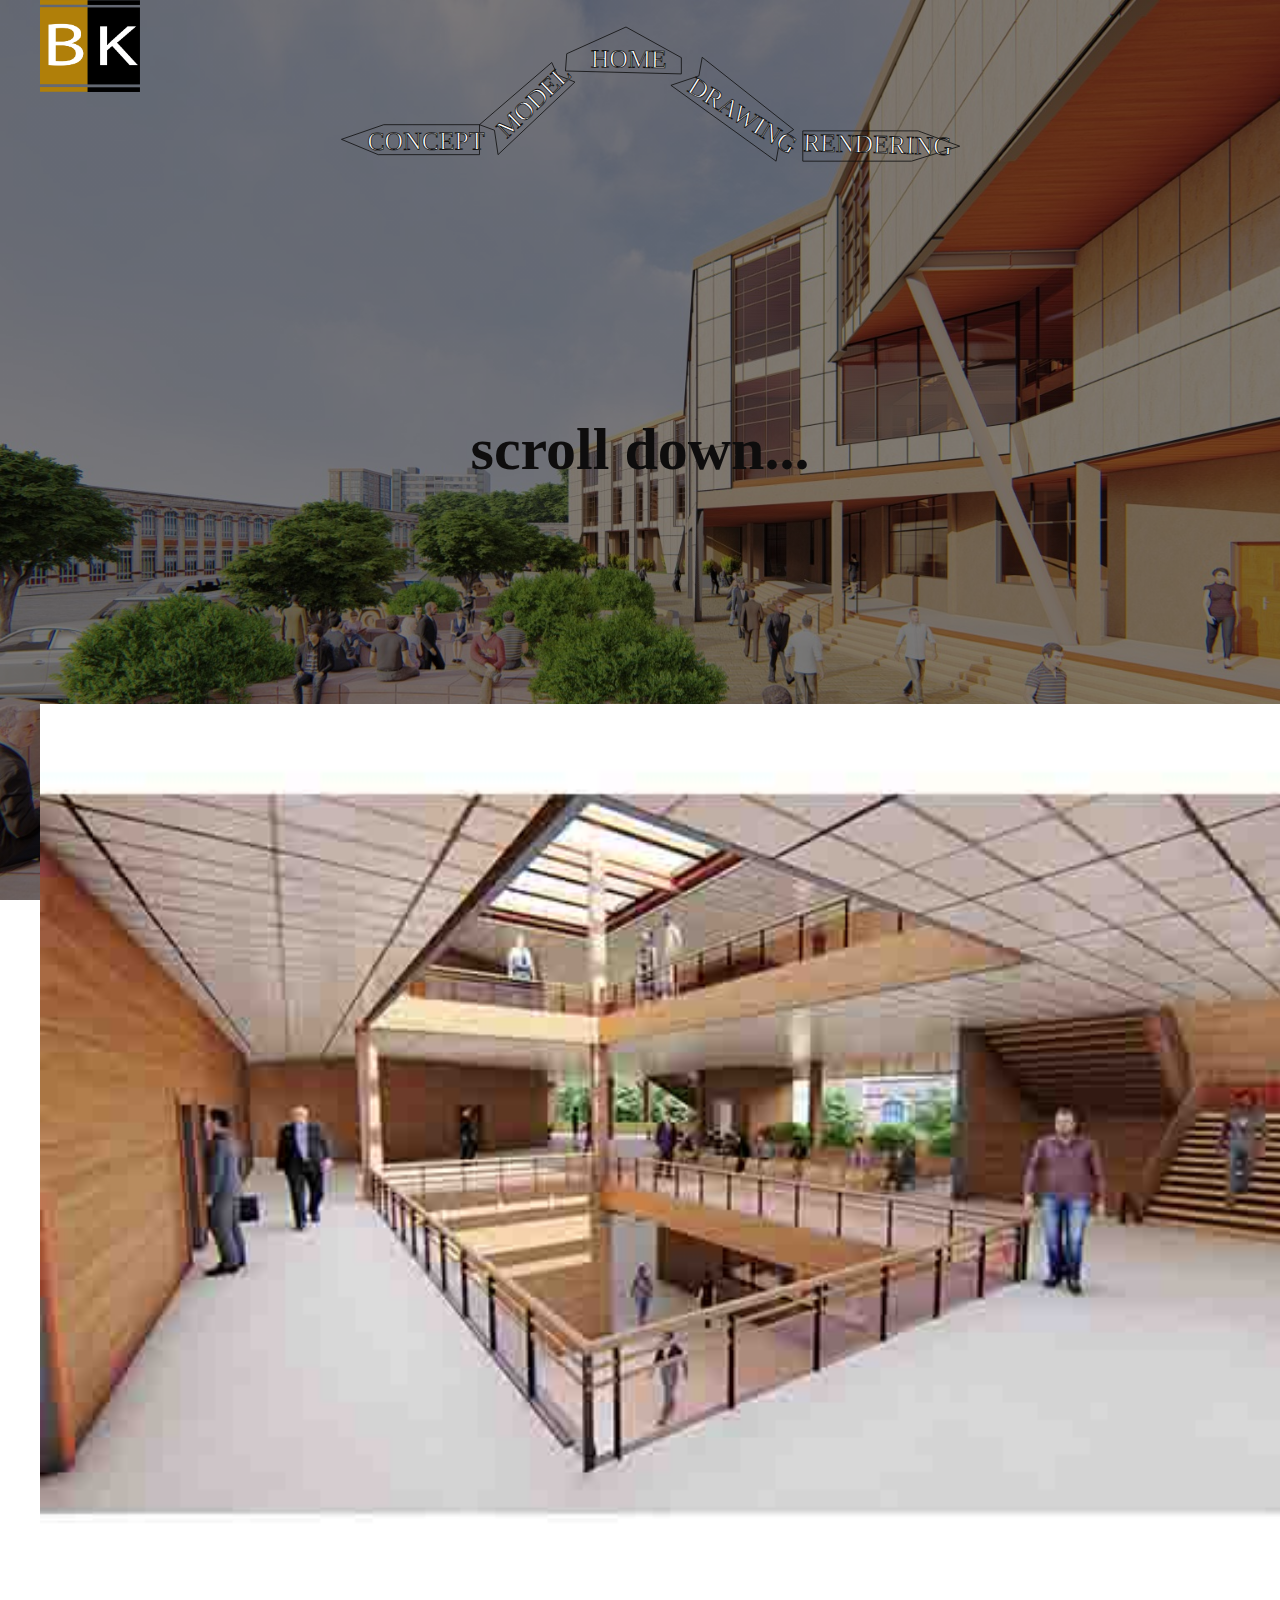
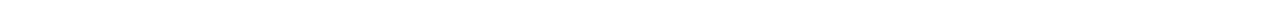
<file: rendering.html>
<!DOCTYPE html>
    <html lang="en">
    <head>
        <meta charset="UTF-8">
        <meta name="viewport" content="width=device-width, initial-scale=1.0">
        <meta http-equiv="X-UA-Compatible" content="ie=edge">
        <title>renderings</title>
    </head>
    <link rel="stylesheet" href="render.css">
    <body>
            <header>
            <div class="main">
                    <div class="logo">
                        <img src="logo.png">
                    </div>
                    <div class="title">
                            <h1>scroll down...</h1>
             </div>
            <div class="svgclass">
                    <svg  width="1000" height="700" <!-- viewBox="0 0 212 215" --> enable-background="new 0 0 212 215" xml:space="preserve">
                            <a href="physical model.html">
                            <g class="PHYSICAL_MODEL">
                                    <polygon class="PHYSICAL_MODEL"  points="86,25.2 62.4,47.5 61.3,40 56.7,38.3 
                                        78.9,19.2 80.6,23 			"/>
                                    
                                        <text transform="matrix(0.7188 -0.6952 0.6952 0.7188 65.0904 42.7966)" >MODEL</text>
                                </g></a>
                                <a href="rendering.html">
                                <g class="RENDERING">
                                    <polygon class="RENDERING" points="156,40.2 
                                    191.4,40.2 204.2,44.9 189.4,49.5 156,49.5 			"/>
                                    
                                    <text transform="matrix(0.9997 2.615627e-02 -2.615627e-02 0.9997 156.0381 46.3805)">RENDERING</text>
                                </g></a>
                                <a href="drawings.html" >
                                <g class="DRAWING">
                                    <polygon class="DRAWING" points="147.8,49.5 115.5,26.2 124.1,23.3 
                                        125.1,17.6 153.2,39.8 149,42.6 			"/>
                                    
                                        <text transform="matrix(0.8503 0.5263 -0.5263 0.8503 120.1805 27.8367)">DRAWING</text>
                                </g></a>
                                <a href="concept.html">
                                <g class="CONCEPT">
                                    <polygon class="CONCEPT"
                                    . points="56.7,47.5 25.6,47.5 14.3,42.8 
                                        27.3,38.3 56.7,38.3 			"/>
                                    
                                        <text transform="matrix(1 -4.952240e-03 4.952240e-03 1 22.2832 46.0572)">CONCEPT</text>
                                </g></a>
                               <a href="index.html">
                                <g class="HOME">
                                    <polygon class="HOME" points="118.7,22.7 83.1,21.8 83.5,16.5 
                                        101.7,8.3 118.7,17.7 			"/>
                                    
                                        <text transform="matrix(1 9.710154e-03 -9.710154e-03 1 90.8827 20.6211)" >HOME</text>
                                </g></a>
                        
                        </svg>
                        
                    
                    
             </div>
        
        <slider>
            <slide><p></p></slide>
            <slide><p></p></slide>
            <slide><p></p></slide>
            <slide><p></p></slide>
            <slide><p></p></slide>
            <slide><p></p></slide>
            <slide><p></p></slide>
            <slide><p></p></slide>
            <slide><p></p></slide>
           
         
            
        </slider>
        </header>
    </body>
    </html>
</file>
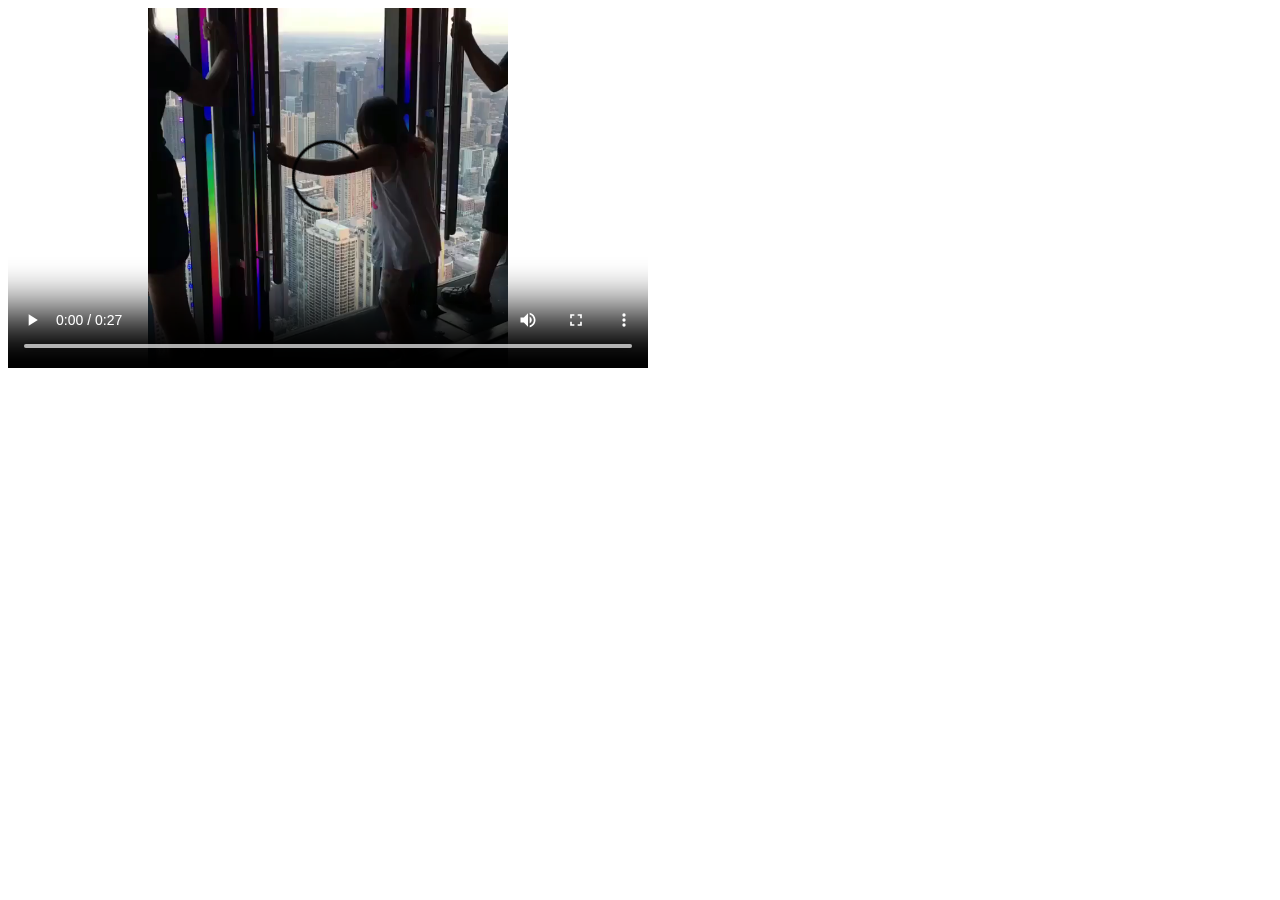
<file: video.html>
<!DOCTYPE html>
    <html lang="en">
    <head>
        <meta charset="UTF-8">
        <meta name="viewport" content="width=device-width, initial-scale=1.0">
        <meta http-equiv="X-UA-Compatible" content="ie=edge">
        <title>video</title>
    </head>
    <body>
        
            <div class="video">
                    <video width="640" height="360" controls>
                            <source src="av.mp4"/>
                         </video> 
            
                    </div>
        
    </body>
    </html>
</file>
<file: B WEB.css>
*{margin: 0;
padding: 0;
font-family:century gothic; 

}
header{
    background-image:linear-gradient(rgba(0,0,0,0.5),rgba(0,0,0,0.5)), url(webg.jpg);
height: 100vh;
background-size: cover;
background-position: center; }
ul{float: right;
    list-style-type:none
}
ul li{display: inline-block;
}
ul li a{
    text-decoration: none;
    color:#fff;
    padding: 5px 20px;
    border:1px solid transparent;
    transition: 0.6s ease;
}
ul li a:hover{
    background-color: #fff;
    color: #000
}
ul li.active a{
    background-color: #fff;
    color: #000;
}
.logo img{
    float: left;
    width: 100px;
    hight: auto;
}
.main{
    max-width: 1200px;
    margin: auto;
}

.title{
    position: absolute;
    top: 50%;
    left: 50%;
    transform: translate(-50%,-50%);
    animation: text 1s 100;
}
@keyframes text{
    0%{
        color: rgb(165, 116, 9);
        
    }
    20%{
        color: rgb(255, 0, 242);
    }
    30%{
        letter-spacing: 3px;
        }
    40%{
        color:rgb(255, 4, 4);
    }
}
.title h1{
   
    font-size: 50px;
}
.svgClass {
    background-color:navajowhite;
    float:center;
    width:70%;
    color:#fff;
    padding:10px;
    box-sizing:border-box;}
    polygon{ background-color: #fff;
        fill:white; 
        transition: 1s fill;
    }
    polygon:hover { background-color: #fff;
        fill: burlywood;
         
    }
    text{
        background-color: #fff;
        fill:white; 
        transition: 1s fill;
    }
    text:hover { background-color: #fff;
        fill: rgb(243, 15, 7);
         
    }
    .PHYSICAL_MODEL{fill:none;stroke:rgb(15, 15, 15);stroke-width:1;stroke-miterlimit:10;
        -webkit-text-fill-color: aqua;
        text-decoration-color: black;
        stroke-width:0.25;
        text-size-adjust: 7.9036px;
        font-size:7.9036px;

    }
    .RENDERING{fill:none;stroke:rgb(15, 15, 15);stroke-width:1;stroke-miterlimit:10;
        -webkit-text-fill-color: aqua;
        text-decoration-color: black;
        stroke-width:0.25;
        text-size-adjust: 7.9036px;
        font-size:7.9036px;

    }
    .DRAWING{fill:none;stroke:rgb(15, 15, 15);stroke-width:1;stroke-miterlimit:10;
        -webkit-text-fill-color: aqua;
        text-decoration-color: black;
        stroke-width:0.25;
        text-size-adjust: 7.9036px;
        font-size:7.9036px;
    }    
    
    .CONCEPT{fill:none;stroke:rgb(15, 15, 15);stroke-width:1;stroke-miterlimit:10;
        -webkit-text-fill-color: aqua;
        text-decoration-color: rgb(248, 248, 248);
        stroke-width:0.25;
        text-size-adjust: 7.9036px;
        font-size:7.9036px;

    }
    .HOME{fill:none;stroke:rgb(15, 15, 15);stroke-width:1;stroke-miterlimit:10;
        -webkit-text-fill-color: aqua;
        text-decoration-color: black;
        stroke-width:0.25;
        text-size-adjust: 7.9036px;
        font-size:7.9036px;

    }

.button{
    position: absolute;
    top: 60%;
    left: 50%;
    transform: translate(-50%,-50%);  
}
.btn{
    border: 1px solid #fff;
    padding: 10px 30px;
    color: #fff;
    text-decoration: none;
    transition: 0.6s ease;
}
.btn:hover{
    background-color: #fff;
    color: #000;

}
.ASSIGNMENT{
    position: absolute;
    top: 40%;
    left: 50%;
    transform: translate(-50%,-50%);  
}
.btn{
    border: 1px solid #fff;
    padding: 10px 10px;
    color: #fff;
    text-decoration: none;
    transition: 0.6s ease;
}
.btn:hover{
    background-color: #fff;
    color: #000;

}
</file>
<file: ASSIGNMENTSS.css>
header{
    background-image:linear-gradient(rgba(0,0,0,0.5),rgba(0,0,0,0.5)), url(webg.jpg);
height: 100vh;
background-size: cover;
background-position: center; }
ul{float: right;
    list-style-type:none
}
ul li{display: inline-block;
}
ul li a{
    text-decoration: none;
    color:#fff;
    padding: 5px 20px;
    border:1px solid transparent;
    transition: 0.6s ease;
}
ul li a:hover{
    background-color: #fff;
    color: #000
}
ul li.active a{
    background-color: #fff;
    color: #000;
}
.logo img{
    float: left;
    width: 100px;
    hight: auto;
}
.main{
    max-width: 1200px;
    margin: auto;
}
.svgClass {
    background-color:navajowhite;
    float:center;
    width:70%;
    color:#fff;
    padding:10px;
    box-sizing:border-box;}
    polygon{ background-color: #fff;
        fill:white; 
        transition: 1s fill;
    }
    polygon:hover { background-color: #fff;
        fill: burlywood;
         
    }
    text{
        background-color: #fff;
        fill:white; 
        transition: 1s fill;
    }
    text:hover { background-color: #fff;
        fill: rgb(243, 15, 7);
         
    }
    .PHYSICAL_MODEL{fill:none;stroke:rgb(15, 15, 15);stroke-width:1;stroke-miterlimit:10;
        -webkit-text-fill-color: aqua;
        text-decoration-color: black;
        stroke-width:0.25;
        text-size-adjust: 7.9036px;
        font-size:7.9036px;

    }
    .RENDERING{fill:none;stroke:rgb(15, 15, 15);stroke-width:1;stroke-miterlimit:10;
        -webkit-text-fill-color: aqua;
        text-decoration-color: black;
        stroke-width:0.25;
        text-size-adjust: 7.9036px;
        font-size:7.9036px;

    }
    .DRAWING{fill:none;stroke:rgb(15, 15, 15);stroke-width:1;stroke-miterlimit:10;
        -webkit-text-fill-color: aqua;
        text-decoration-color: black;
        stroke-width:0.25;
        text-size-adjust: 7.9036px;
        font-size:7.9036px;
    }    
    
    .CONCEPT{fill:none;stroke:rgb(15, 15, 15);stroke-width:1;stroke-miterlimit:10;
        -webkit-text-fill-color: aqua;
        text-decoration-color: rgb(248, 248, 248);
        stroke-width:0.25;
        text-size-adjust: 7.9036px;
        font-size:7.9036px;

    }
    .HOME{fill:none;stroke:rgb(15, 15, 15);stroke-width:1;stroke-miterlimit:10;
        -webkit-text-fill-color: aqua;
        text-decoration-color: black;
        stroke-width:0.25;
        text-size-adjust: 7.9036px;
        font-size:7.9036px;

    }
.ASSIGNMENT{
    position: absolute;
    top: 50%;
    left: 33%;
    transform: translate(-50%,-50%);  
}
.btn{
    border: 1px solid #fff;
    padding: 10px 10px;
    color: #fff;
    text-decoration: none;
    transition: 0.6s ease;
}
.btn:hover{
    background-color: #fff;
    color: #000;

}
</file>
<file: conn.css>
header{
    background-image:linear-gradient(rgb(71, 65, 65),rgba(0,0,0,0.5)), url(conbg.jpg);
height: 100vh;
background-size: cover;
background-position: center; }
.logo img{
    float: left;
    width: 100px;
    hight: auto;
}
.main{
    max-width: 1200px;
    margin: auto;
}
.title{
    position: absolute;
    top: 50%;
    left: 50%;
    transform: translate(-50%,-50%);
    
}
@keyframes text{
    0%{
        color: rgb(40, 165, 9);
        
    }
    20%{
        color: blue;
    }
    30%{
        letter-spacing: 3px;
        }
    40%{
        color:greenyellow;
    }}
    .title h1{
        color: rgb(14, 13, 13);
        font-size: 60px;
    }
.svgClass {
    background-color:navajowhite;
    float:center;
    width:70%;
    color:#fff;
    padding:10px;
    box-sizing:border-box;}
    polygon{ background-color: #fff;
        fill:white; 
        transition: 1s fill;
    }
    polygon:hover { background-color: #fff;
        fill: burlywood;
         
    }
    text{
        background-color: #fff;
        fill:white; 
        transition: 1s fill;
    }
    text:hover { background-color: #fff;
        fill: rgb(243, 15, 7);
         
    }
    .PHYSICAL_MODEL{fill:none;stroke:rgb(15, 15, 15);stroke-width:1;stroke-miterlimit:10;
        -webkit-text-fill-color: aqua;
        text-decoration-color: black;
        stroke-width:0.25;
        text-size-adjust: 7.9036px;
        font-size:7.9036px;

    }
    .RENDERING{fill:none;stroke:rgb(15, 15, 15);stroke-width:1;stroke-miterlimit:10;
        -webkit-text-fill-color: aqua;
        text-decoration-color: black;
        stroke-width:0.25;
        text-size-adjust: 7.9036px;
        font-size:7.9036px;

    }
    .DRAWING{fill:none;stroke:rgb(15, 15, 15);stroke-width:1;stroke-miterlimit:10;
        -webkit-text-fill-color: aqua;
        text-decoration-color: black;
        stroke-width:0.25;
        text-size-adjust: 7.9036px;
        font-size:7.9036px;
    }    
    
    .CONCEPT{fill:none;stroke:rgb(15, 15, 15);stroke-width:1;stroke-miterlimit:10;
        -webkit-text-fill-color: aqua;
        text-decoration-color: rgb(248, 248, 248);
        stroke-width:0.25;
        text-size-adjust: 7.9036px;
        font-size:7.9036px;

    }
    .HOME{fill:none;stroke:rgb(15, 15, 15);stroke-width:1;stroke-miterlimit:10;
        -webkit-text-fill-color: aqua;
        text-decoration-color: black;
        stroke-width:0.25;
        text-size-adjust: 7.9036px;
        font-size:7.9036px;

    }
.sliderbox img{
    position: relative;
    float:right;
    
     width: 400px;
     hight: auto;
}
</file>
<file: class.css>
/* <style type ="text/css"> */
body {
    text-align:center;
     color: blue;
     font-family: Impact, Haettenschweiler, 'Arial Narrow Bold', sans-serif serif;
     font-size: 50px;
     font-style: oblique;
     background-color: gray;
     padding: 100px;

}
h1{color: indianred;
    font-size: 80px;
font-family: Verdana, Geneva, Tahoma, sans-serif;
background-color: khaki}
</file>
<file: exercise 11css.css>
body {
    text-align: center;
    background-image:linear-gradient(rgba(0,0,0,0.5),rgba(0,0,0,0.5)), url(bkkk.jpg);
    padding: 100px;
    padding-top: 10px;
}
h1 {
    font-family: Impact, Haettenschweiler, 'Arial Narrow Bold', sans-serif;
    background-color:rgb(143, 175, 188);
    color: white;
}

h2 {
    font-family: Impact, Haettenschweiler, 'Arial Narrow Bold', sans-serif;
    color: navajowhite;
    background-color: rgb(204, 78, 78);
}



.svgClass {
    background-color:navajowhite;
    float:left;
    width:70%;
    color:#fff;
    padding:10px;
    box-sizing:border-box;
}
polygon{
    fill:white; 
    transition: 1s fill;
}
polygon:hover {
    fill: burlywood;
     
}
.lideta { 
    stroke:yellow;
    stroke-width: 2px;
    stroke-dasharray: 3; 
    fill:rgb(211, 22, 22);
    fill-opacity: 50%;
}

.kirkos{
    stroke:greenyellow;
    stroke-width: 2px;
    stroke-dasharray: 3; 
    fill:rgb(5, 75, 14);
    fill-opacity: 10%;}
.nifas-silk{
    stroke:rgb(32, 128, 218);
    stroke-width: 2px;
    stroke-dasharray: 3; 
    fill:rgb(55, 15, 109); 
    fill-opacity: 50%;
}

.akaki-kaliti {
    stroke:rgb(250, 110, 238);
    stroke-width: 2px;
    stroke-dasharray: 3; 
    fill:rgb(155, 32, 145);
    fill-opacity: 10%;
}

.yeka{
    stroke:lawngreen;
    stroke-width: 2px;
    stroke-dasharray: 3;
    fill:rgb(127, 233, 247);
    fill-opacity: 10%;
}

.bole{
    stroke:green;
    stroke-width: 2px;
    stroke-dasharray: 3; 
    fill:rgb(253, 114, 179); 
    fill-opacity: 10%;
}

.kolfe-keraniyo{
    stroke: khaki;
    stroke-width: 2px;
    stroke-dasharray: 3; 
    fill:rgb(109, 63, 63); 
    fill-opacity: 50%;
}

.addis-ketema{
    stroke:palegoldenrod;
    stroke-width: 2px;
    stroke-dasharray: 3;
    fill:rgb(240, 205, 108);
    fill-opacity: 50%;
}

.arada{stroke:peru;
    stroke-width: 2px;
    stroke-dasharray: 3; 
    fill:rgb(54, 58, 114); 
    fill-opacity: 50%;
}

.gulele{
    stroke:orange;
    stroke-width: 2px; 
    stroke-dasharray: 3; 
    fill:rgb(28, 7, 87);
    fill-opacity: 50%;
}

.removed{
display: none;
}
.button{

    position: relative;
    color: rgb(202, 84, 84);
    font-size: 300px;
    background:navajowhite;
    border:none;
    outline: none;
    left: 0%;
    width: 300px;
    text-align: left;
}
.button:hover{
    fill: rgb(221, 83, 83);
}
#sidebar{
    text-align: left;
    float:left;
    width:30%;
    background:navajowhite;
    color:rgb(170, 62, 62);
    padding:0px;
    box-sizing:border-box;
}

#removed{ 
    display: none; 
}
</file>
<file: assignment 222.css>
body{text-justify: auto;
    background-image:linear-gradient(rgba(0,0,0,0.5),rgba(0,0,0,0.5)), url(a222.jpg);} 

h1{color:red;  font-family: Arial, "Helvetica Neue", Helvetica, sans-serif; font-style: italic
    ; padding: 10px;     text-align: left;} h2{c:red; 
        font-family: Arial, "Helvetica Neue", Helvetica, sans-serif; 
        font-style: italic; 
        margin-right: 100px; margin-left: 100px; 
        padding: 10px;} 
        date{color:white; font-size: 5; 
            background-color: cadetblue; 
            font-family: Arial, "Helvetica Neue", Helvetica, sans-serif;}  
p{color: blue; font-weight: 10; text-align: justify; width: 300px; padding: 10px; margin-right: 100px; margin-left: 100px;}  
.projects{
    color: rgb(219, 86, 86); 
    background-color:navajowhite; 
    padding: 10px;         
    text-align: justify;         
    float:left;         
    width:50%;        
     padding:0px;         
     box-sizing:border-box;    
    }            
      button{  
    position: relative;;                 
    color: rgb(218, 69, 69);                 
     font-size: 20px;                
      background:navajowhite;                 
      border: none;                
       outline: none;                 
       left: 0%;                
        width: 260px;                
         text-align: left;   
        }            
          #sidebar{                 
              text-align:right;                 
              float:right;                
               width:50%;                                  
               background:none;                 
               color:#fff; 
    padding:0px;                
     box-sizing:border-box;             
    }  
.dev1{     
    fill:rgb(190, 13, 13);  } 
    .dev2{    
 fill:black;      } 
 .removed{ 
     display: none; 
    }
</file>
<file: LEARN.css>
.sliderbox img{
    float:left;
    
     width: 500px;
     hight: auto;
}
</file>
<file: render.css>
header{
    background-image:linear-gradient(rgba(0,0,0,0.5),rgba(0,0,0,0.5)), url(20.jpg);
height: 100vh;
background-size: cover;
background-position: center; }
html,body{
    width:100%;
    height:100%;
    padding: 0;
    margin: 0px;
}

slider{
    width: 100%;
    height: 100%;
    display: block;
   background-size: cover;
    background-color: aqua;
    overflow: hidden;
    position: absolute;
}
slider > * {
    position: absolute;
    display:  block;
    width: 100%;
    height:100%;
    background: rgb(205, 214, 74);
    animation: slide 19s infinite;
    overflow: hidden;
    background-size: cover;

}

slide:nth-child(3){
    left: 0%;
    animation-delay:2s;
    background-image: url(i3.jpg);
    background-size: cover;
    background-position: center; 
}
slide:nth-child(4){
    left: 0%;
    animation-delay:4s;
    background-image: url(i4.jpg);
    background-size: cover;
    background-position: center; 
}
    slide:nth-child(5){
        left: 0%;
        animation-delay:6s;
        background-image: url(i5.jpg);
        background-size: cover;
        background-position: center;     
   

  }
  slide:nth-child(6){
    left: 0%;
    animation-delay:8s;
    background-image: url(i6.jpg);
    background-size: cover;
    background-position: center;     


}
slide:nth-child(7){
    left: 0%;
    animation-delay:10s;
    background-image: url(19.jpg);
    background-size: cover;
    background-position: center;     


}
slide:nth-child(8){
    left: 0%;
    animation-delay:12s;
    background-image: url(23.jpg);
    background-size: cover;
    background-position: center;     


}
slide:nth-child(9){
    left: 0%;
    animation-delay:14s;
    background-image: url(26.jpg);
    background-size: cover;
    background-position: center;     


}
slide:nth-child(10){
    left: 0%;
    animation-delay:16s;
    background-image: url(x1.png);
    background-size: cover;
    background-position: center;  
}
slide:nth-child(11){
    left: 0%;
    animation-delay:18s;
    background-image: url(x2.png);
    background-size: cover;
    background-position: center;  
}   



  @keyframes slide{
      0% { left: 100%; width: 100%;}
      5% { left: 0%;}
      25% { left: 0%;}
      30% { left: -100%; width: 100%;}
      30.0001% { left: -100%; width: 0%;}
      100% { left: 100%; width: 0%;}

  }
  .logo img{
    float: left;
    width: 100px;
    hight: auto;
}
.main{
    max-width: 1200px;
    margin: auto;
}
.title{
    position: absolute;
    top: 50%;
    left: 50%;
    transform: translate(-50%,-50%);
    
}
@keyframes text{
    0%{
        color: rgb(40, 165, 9);
        
    }
    20%{
        color: blue;
    }
    30%{
        letter-spacing: 3px;
        }
    40%{
        color:greenyellow;
    }}
    .title h1{
        color: rgb(14, 13, 13);
        font-size: 60px;
    }
   
.svgClass {
    background-color:navajowhite;
    float:center;
    width:70%;
    color:#fff;
    padding:10px;
    box-sizing:border-box;}
    polygon{ background-color: #fff;
        fill:white; 
        transition: 1s fill;
    }
    polygon:hover { background-color: #fff;
        fill: burlywood;
         
    }
    text{
        background-color: #fff;
        fill:white; 
        transition: 1s fill;
    }
    text:hover { background-color: #fff;
        fill: rgb(243, 15, 7);
         
    }
    .PHYSICAL_MODEL{fill:none;stroke:rgb(15, 15, 15);stroke-width:1;stroke-miterlimit:10;
        -webkit-text-fill-color: aqua;
        text-decoration-color: black;
        stroke-width:0.25;
        text-size-adjust: 7.9036px;
        font-size:7.9036px;

    }
    .RENDERING{fill:none;stroke:rgb(15, 15, 15);stroke-width:1;stroke-miterlimit:10;
        -webkit-text-fill-color: aqua;
        text-decoration-color: black;
        stroke-width:0.25;
        text-size-adjust: 7.9036px;
        font-size:7.9036px;

    }
    .DRAWING{fill:none;stroke:rgb(15, 15, 15);stroke-width:1;stroke-miterlimit:10;
        -webkit-text-fill-color: aqua;
        text-decoration-color: black;
        stroke-width:0.25;
        text-size-adjust: 7.9036px;
        font-size:7.9036px;
    }    
    
    .CONCEPT{fill:none;stroke:rgb(15, 15, 15);stroke-width:1;stroke-miterlimit:10;
        -webkit-text-fill-color: aqua;
        text-decoration-color: rgb(248, 248, 248);
        stroke-width:0.25;
        text-size-adjust: 7.9036px;
        font-size:7.9036px;

    }
    .HOME{fill:none;stroke:rgb(15, 15, 15);stroke-width:1;stroke-miterlimit:10;
        -webkit-text-fill-color: aqua;
        text-decoration-color: black;
        stroke-width:0.25;
        text-size-adjust: 7.9036px;
        font-size:7.9036px;

    }
</file>
